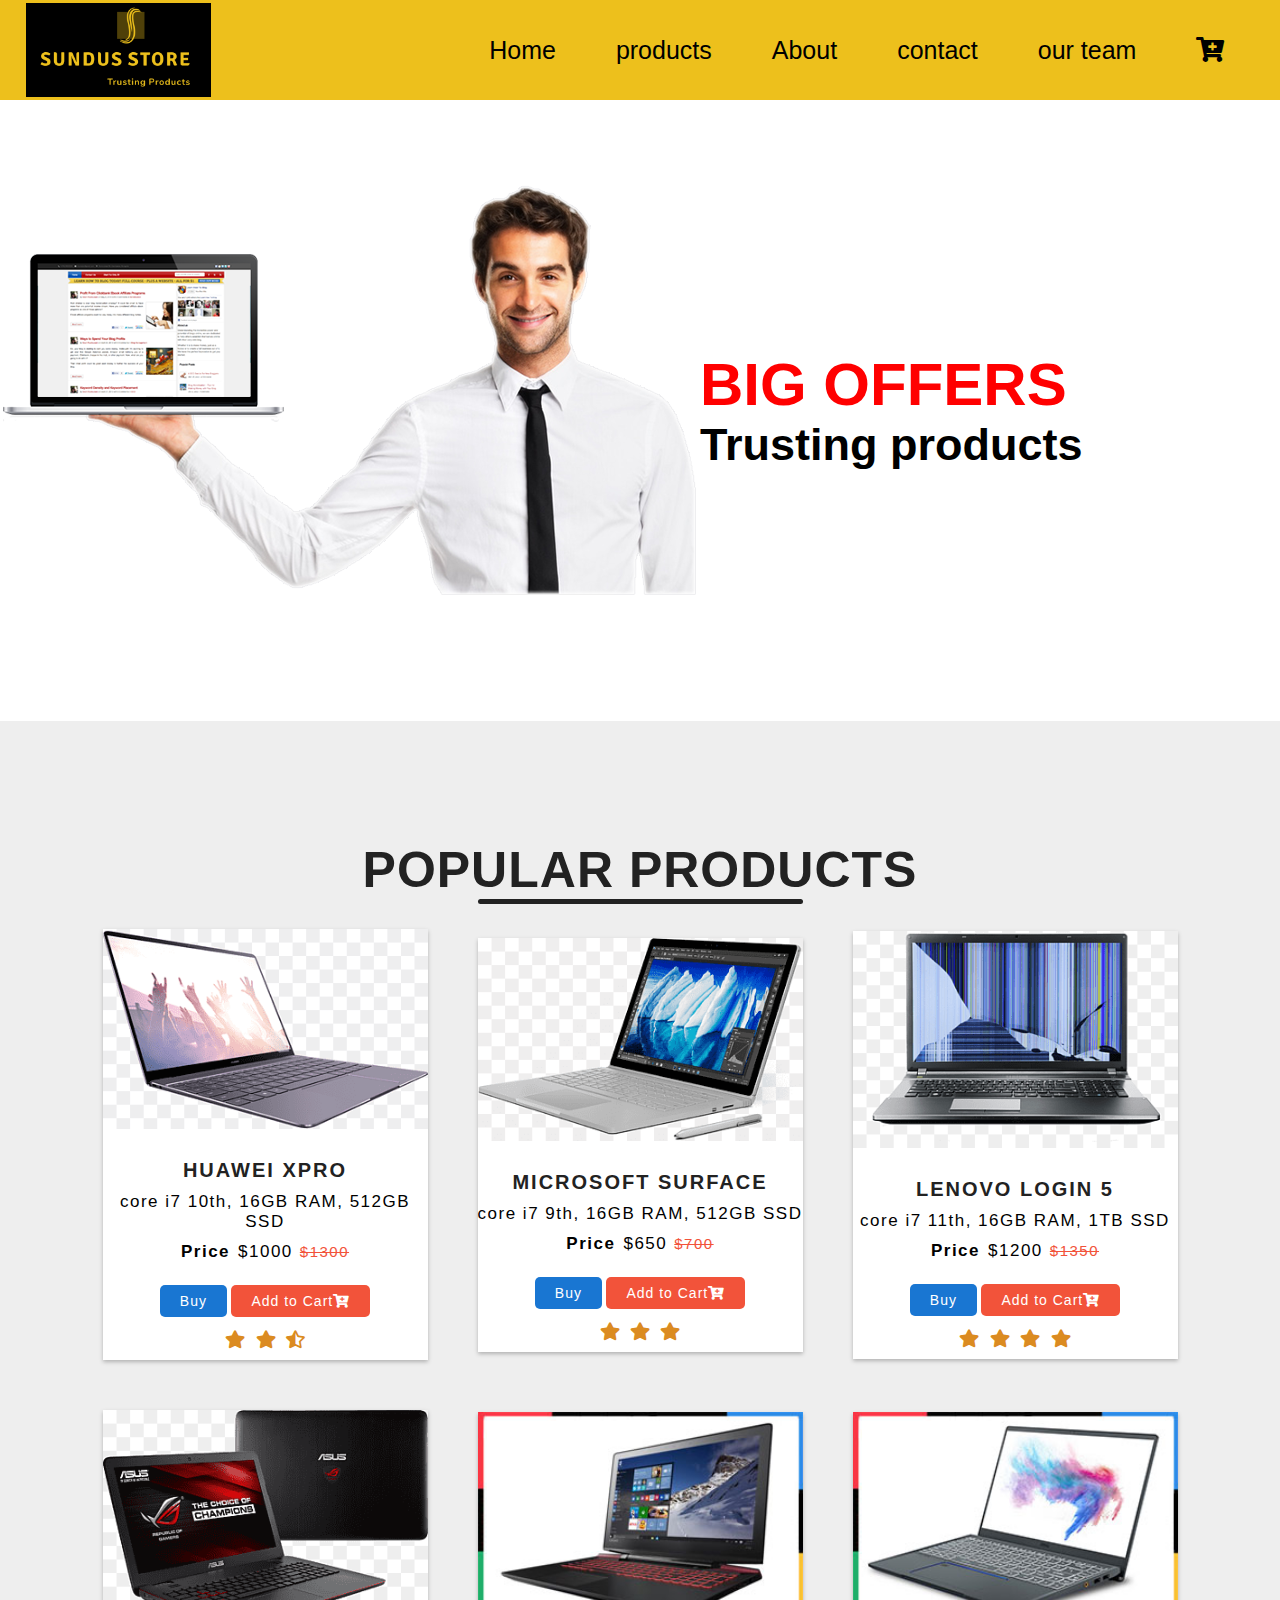
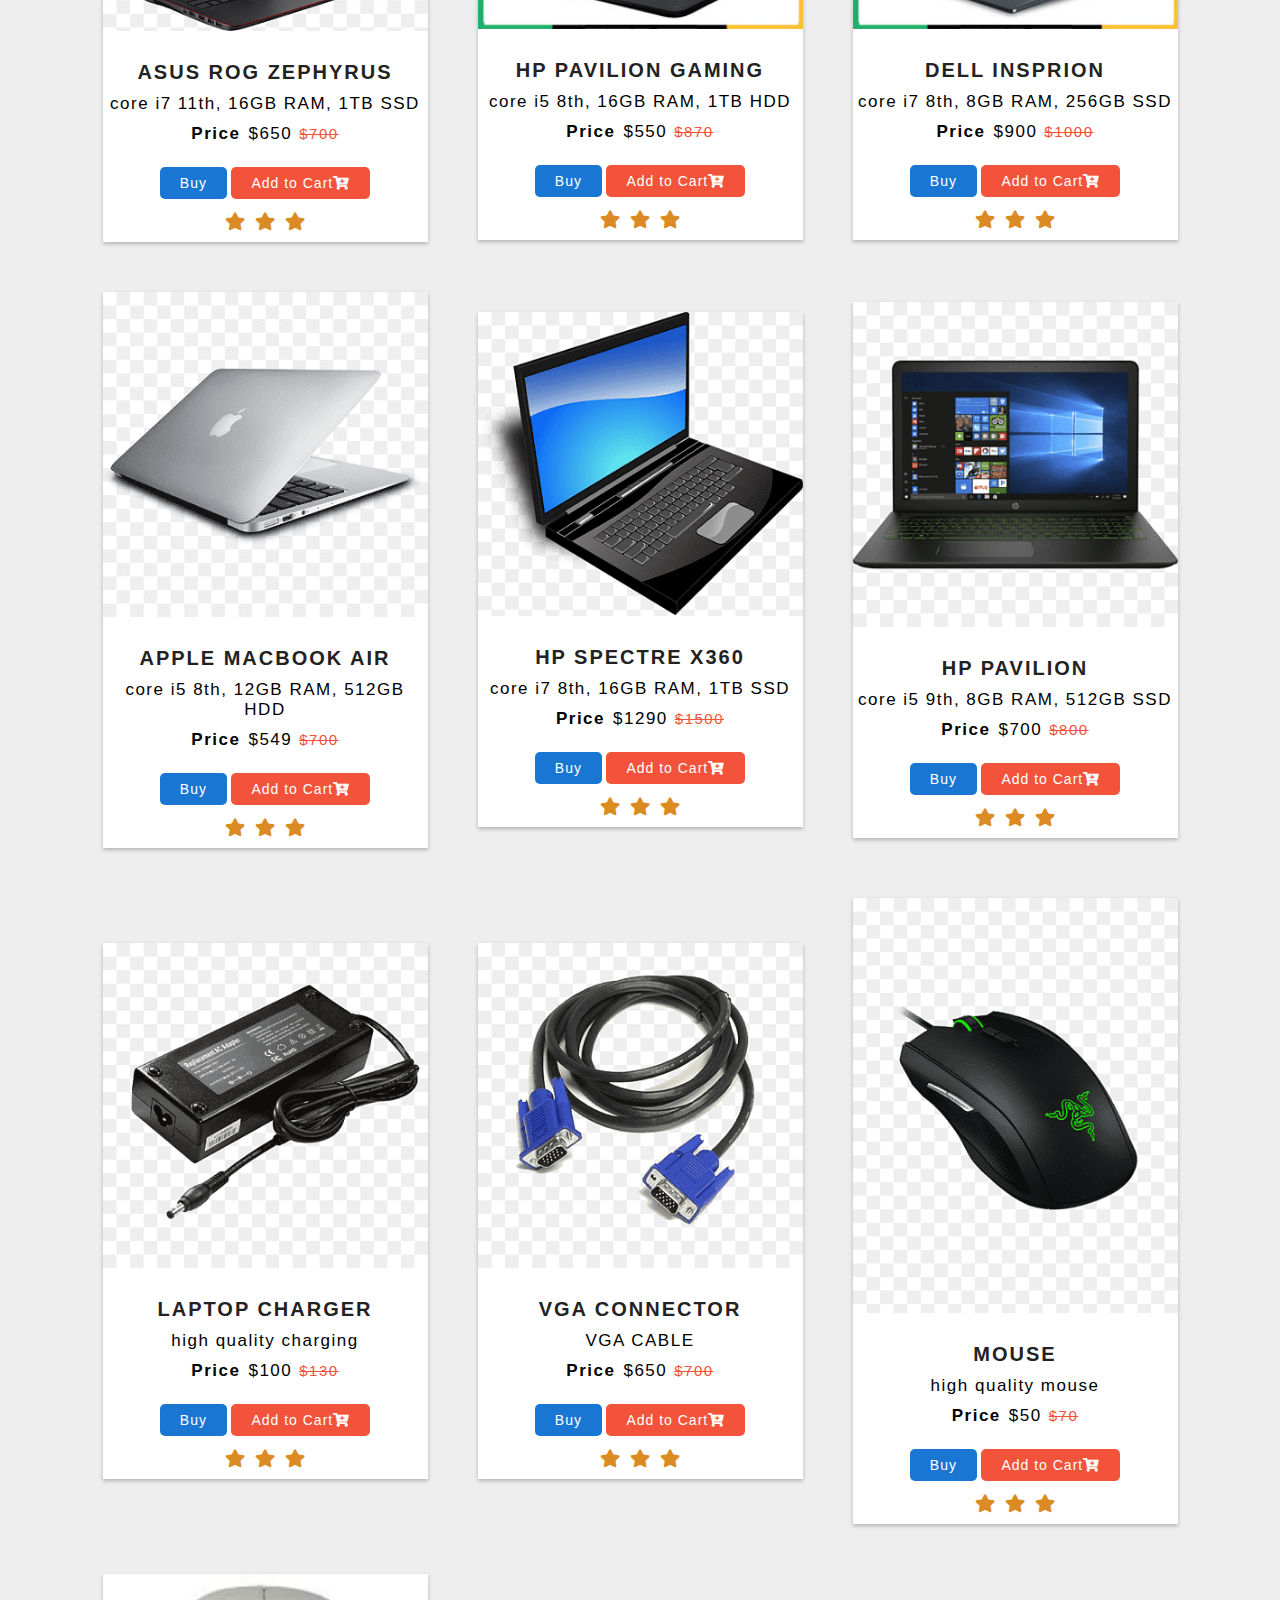
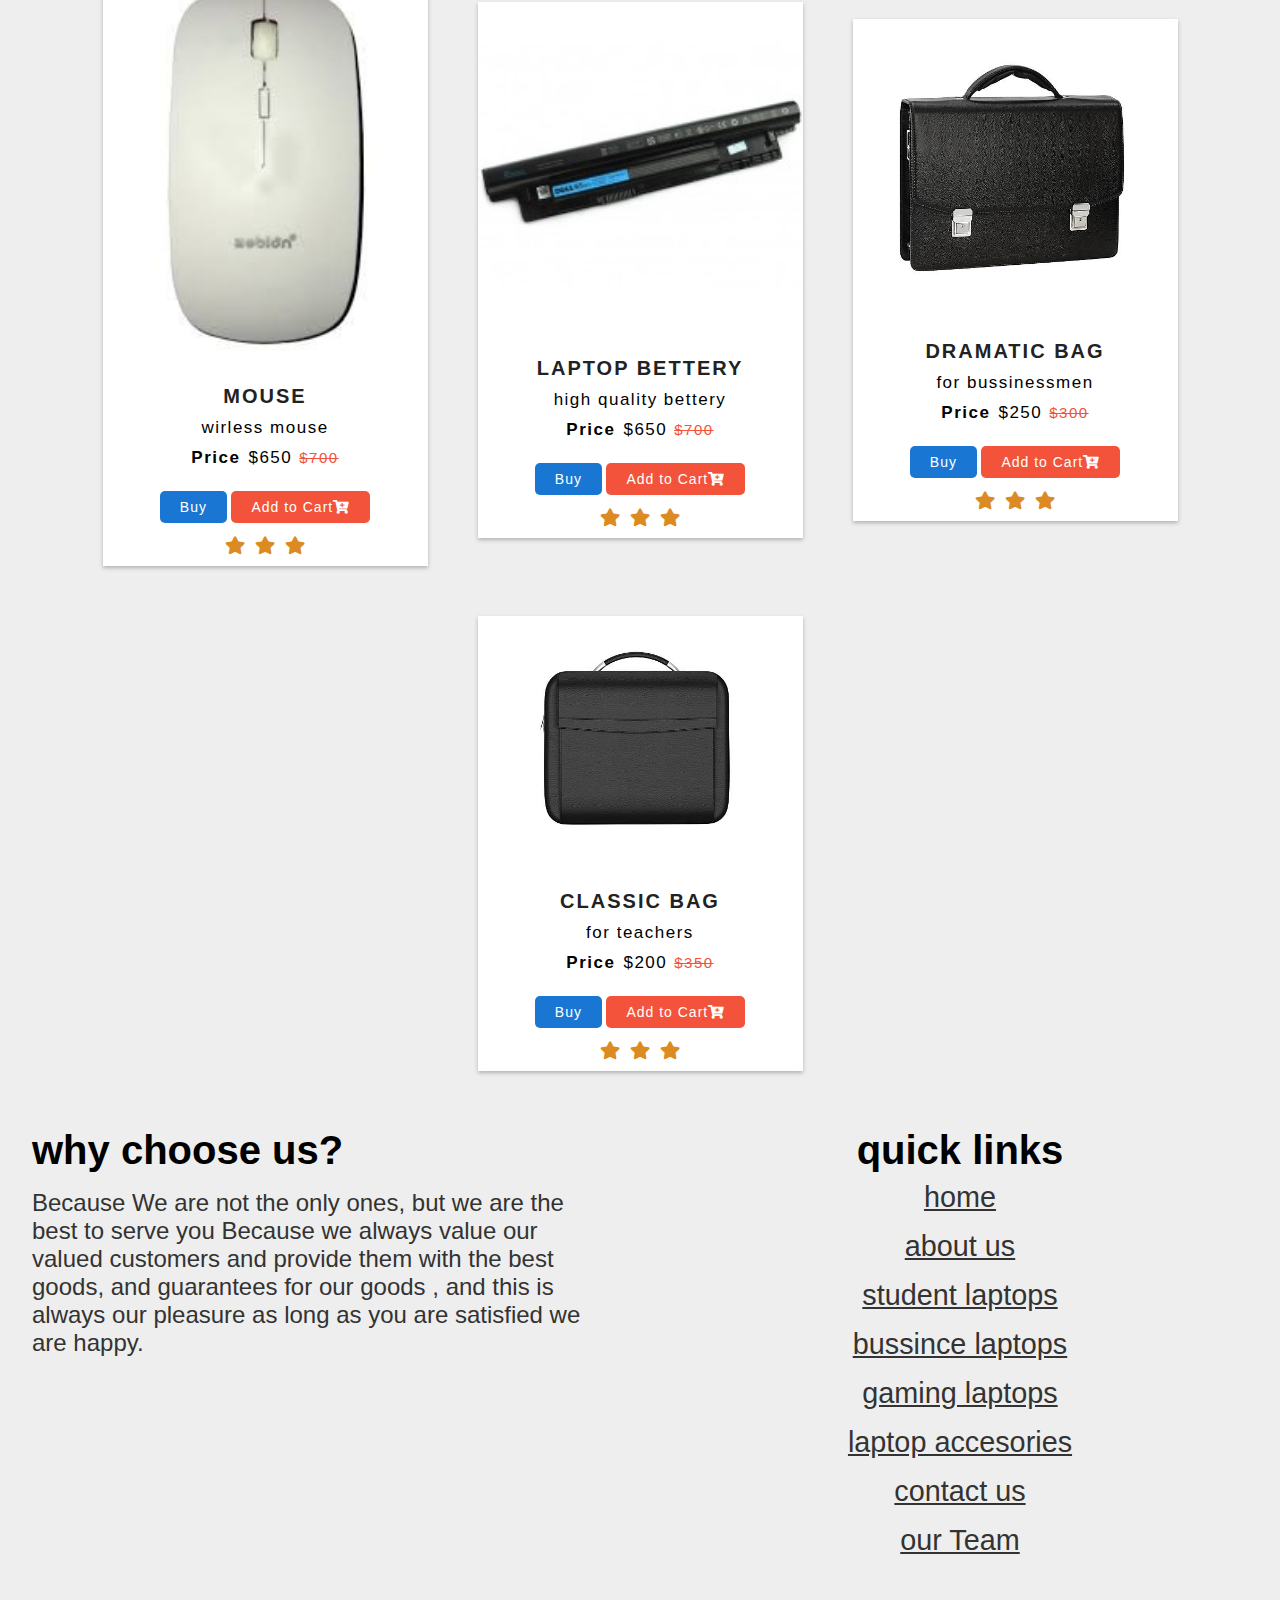
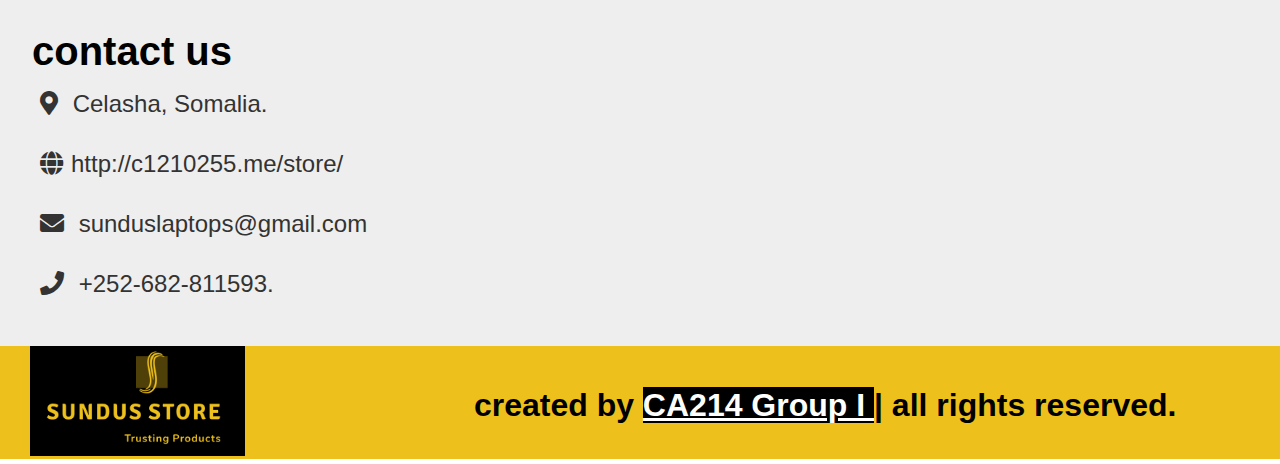
<file: index.html>
<!DOCTYPE html>
<html lang="en">
<head>
    <meta charset="UTF-8">
    <meta http-equiv="X-UA-Compatible" content="IE=edge">
    <meta name="viewport" content="width=device-width, initial-scale=1.0">
    <link rel="stylesheet" href="style.css">
    <link rel="stylesheet" href="product.css">
    <link rel="stylesheet" href="https://cdnjs.cloudflare.com/ajax/libs/font-awesome/5.13.0/css/all.min.css">
    <title>SunDus Store</title>
</head>
<body>
    
    
    <div class="menu_bar">
        <img src="loge.png" alt="" class="logo" width="185px">
        

        <ul>
            <li><a href="#">Home</a></li>
            <li><a href="#">products <i></i></a>
            <div class="dropdown_menu">
                <ul>
                    <li><a href="student.html">student laptops</a></li>
                    <li><a href="bussiness.html">bussince laptops</a></li>
                    <li><a href="gaming.html">gaming laptops</a></li>
                    <li><a href="accesories.html">laptop accesories</a></li>
                </ul>
            </div>
            </li>
            <li><a href="about.html">About</a></li>
            <li><a href="contact.html">contact</a></li>
            <li><a href="team.html">our team</a></li>
            <li><a href="cart.html"><i class="fa fa-cart-plus"></i></a></li>
        </ul>
        
    </div>
    
    <img src="bg.png" alt="" class="back">
    <div style="position: relative; bottom: 250px; font-size: 30px; padding-left: 700px;">

        <h1 style="color: red;">BIG OFFERS</h1>
        <h2>Trusting products</h2>
    </div>
    <div class="section">
        <div class="cards">
            <div class="new-arrival">
                <h1>popular products</h1>
            </div>
            <div class="card">
                <div class="image-section">
                    <img src="stu/s1.png" alt="">
                </div>
                <div class="description">
                    <h1>huawei xpro</h1>
                    <p>core i7 10th, 16GB RAM, 512GB SSD</p>
                    <p><b>Price</b><span>$1000</span><del>$1300</del></p>
                </div>
                <div class="button-group">
                    <a href="" class="buy">Buy</a>
                    <a href="" class="cart">Add to Cart<i class="fas fa-cart-plus"></i></a>
                </div>
                <div class="star-icons">
                    <a href=""><i class="fas fa-star"></i></a>
                    <a href=""><i class="fas fa-star"></i></a>
                    <a href=""><i class="fas fa-star-half-alt"></i></a>
                </div>
            </div>
            <div class="card">
                <div class="image-section">
                    <img src="stu/s2.png" alt="">
                </div>
                <div class="description">
                    <h1>microsoft surface </h1>
                    <p>core i7 9th, 16GB RAM, 512GB SSD</p>
                    <p><b>Price</b><span>$650</span><del>$700</del></p>
                </div>
                <div class="button-group">
                    <a href="" class="buy">Buy</a>
                    <a href="" class="cart">Add to Cart<i class="fas fa-cart-plus"></i></a>
                </div>
                <div class="star-icons">
                    <a href=""><i class="fas fa-star"></i></a>
                    <a href=""><i class="fas fa-star"></i></a>
                    <a href=""><i class="fas fa-star"></i></a>
                </div>
            </div>
            <div class="card">
                <div class="image-section">
                    <img src="stu/s3.png" alt="">
                </div>
                <div class="description">
                    <h1>lenovo login 5</h1>
                    <p>core i7 11th, 16GB RAM, 1TB SSD</p>
                    <p><b>Price</b><span>$1200</span><del>$1350</del></p>
                </div>
                <div class="button-group">
                    <a href="" class="buy">Buy</a>
                    <a href="" class="cart">Add to Cart<i class="fas fa-cart-plus"></i></a>
                </div>
                <div class="star-icons">
                    <a href=""><i class="fas fa-star"></i></a>
                    <a href=""><i class="fas fa-star"></i></a>
                    <a href=""><i class="fas fa-star"></i></a>
                    <a href=""><i class="fas fa-star"></i></a>
                </div>
            </div>
            <div class="card">
                <div class="image-section">
                    <img src="gam/g4.png" alt="">
                </div>
                <div class="description">
                    <h1>asus rog zephyrus</h1>
                    <p>core i7 11th, 16GB RAM, 1TB SSD</p>
                    <p><b>Price</b><span>$650</span><del>$700</del></p>
                </div>
                <div class="button-group">
                    <a href="" class="buy">Buy</a>
                    <a href="" class="cart">Add to Cart<i class="fa fa-cart-plus"></i></a>
                </div>
                <div class="star-icons">
                    <a href=""><i class="fas fa-star"></i></a>
                    <a href=""><i class="fas fa-star"></i></a>
                    <a href=""><i class="fas fa-star"></i></a>
                </div>
            </div>
            <div class="card">
                <div class="image-section">
                    <img src="gam/g5.jpg" alt="">
                </div>
                <div class="description">
                    <h1>hp pavilion gaming</h1>
                    <p>core i5 8th, 16GB RAM, 1TB HDD</p>
                    <p><b>Price</b><span>$550</span><del>$870</del></p>
                </div>
                <div class="button-group">
                    <a href="" class="buy">Buy</a>
                    <a href="" class="cart">Add to Cart<i class="fa fa-cart-plus"></i></a>
                </div>
                <div class="star-icons">
                    <a href=""><i class="fas fa-star"></i></a>
                    <a href=""><i class="fas fa-star"></i></a>
                    <a href=""><i class="fas fa-star"></i></a>
                </div>
            </div>
            <div class="card">
                <div class="image-section">
                    <img src="gam/g6.jpg" alt="">
                </div>
                <div class="description">
                    <h1>dell insprion</h1>
                    <p>core i7 8th, 8GB RAM, 256GB SSD</p>
                    <p><b>Price</b><span>$900</span><del>$1000</del></p>
                </div>
                <div class="button-group">
                    <a href="" class="buy">Buy</a>
                    <a href="" class="cart">Add to Cart<i class="fa fa-cart-plus"></i></a>
                </div>
                <div class="star-icons">
                    <a href=""><i class="fas fa-star"></i></a>
                    <a href=""><i class="fas fa-star"></i></a>
                    <a href=""><i class="fas fa-star"></i></a>
                </div>
            </div>
            <div class="card">
                <div class="image-section">
                    <img src="buss/b7.png" alt="">
                </div>
                <div class="description">
                    <h1>apple macbook air</h1>
                    <p>core i5 8th, 12GB RAM, 512GB HDD</p>
                    <p><b>Price</b><span>$549</span><del>$700</del></p>
                </div>
                <div class="button-group">
                    <a href="" class="buy">Buy</a>
                    <a href="" class="cart">Add to Cart<i class="fa fa-cart-plus"></i></a>
                </div>
                <div class="star-icons">
                    <a href=""><i class="fas fa-star"></i></a>
                    <a href=""><i class="fas fa-star"></i></a>
                    <a href=""><i class="fas fa-star"></i></a>
                </div>
            </div>
            <div class="card">
                <div class="image-section">
                    <img src="buss/b9.png" alt="">
                </div>
                <div class="description">
                    <h1>hp spectre x360</h1>
                    <p>core i7 8th, 16GB RAM, 1TB SSD</p>
                    <p><b>Price</b><span>$1290</span><del>$1500</del></p>
                </div>
                <div class="button-group">
                    <a href="" class="buy">Buy</a>
                    <a href="" class="cart">Add to Cart<i class="fa fa-cart-plus"></i></a>
                </div>
                <div class="star-icons">
                    <a href=""><i class="fas fa-star"></i></a>
                    <a href=""><i class="fas fa-star"></i></a>
                    <a href=""><i class="fas fa-star"></i></a>
                </div>
            </div>
            <div class="card">
                <div class="image-section">
                    <img src="buss/b6.png" alt="">
                </div>
                <div class="description">
                    <h1>hp pavilion</h1>
                    <p>core i5 9th, 8GB RAM, 512GB SSD</p>
                    <p><b>Price</b><span>$700</span><del>$800</del></p>
                </div>
                <div class="button-group">
                    <a href="" class="buy">Buy</a>
                    <a href="" class="cart">Add to Cart<i class="fa fa-cart-plus"></i></a>
                </div>
                <div class="star-icons">
                    <a href=""><i class="fas fa-star"></i></a>
                    <a href=""><i class="fas fa-star"></i></a>
                    <a href=""><i class="fas fa-star"></i></a>
                </div>
            </div>
            <div class="card">
                <div class="image-section">
                    <img src="acces/a8.png" alt="">
                </div>
                <div class="description">
                    <h1>laptop charger</h1>
                    <p>high quality charging</p>
                    <p><b>Price</b><span>$100</span><del>$130</del></p>
                </div>
                <div class="button-group">
                    <a href="" class="buy">Buy</a>
                    <a href="" class="cart">Add to Cart<i class="fa fa-cart-plus"></i></a>
                </div>
                <div class="star-icons">
                    <a href=""><i class="fas fa-star"></i></a>
                    <a href=""><i class="fas fa-star"></i></a>
                    <a href=""><i class="fas fa-star"></i></a>
                </div>
            </div>
            <div class="card">
                <div class="image-section">
                    <img src="acces/a9.png" alt="">
                </div>
                <div class="description">
                    <h1>vga connector</h1>
                    <p>VGA CABLE</p>
                    <p><b>Price</b><span>$650</span><del>$700</del></p>
                </div>
                <div class="button-group">
                    <a href="" class="buy">Buy</a>
                    <a href="" class="cart">Add to Cart<i class="fa fa-cart-plus"></i></a>
                </div>
                <div class="star-icons">
                    <a href=""><i class="fas fa-star"></i></a>
                    <a href=""><i class="fas fa-star"></i></a>
                    <a href=""><i class="fas fa-star"></i></a>
                </div>
            </div>
            <div class="card">
                <div class="image-section">
                    <img src="acces/a10.png" alt="">
                </div>
                <div class="description">
                    <h1>mouse</h1>
                    <p>high quality mouse</p>
                    <p><b>Price</b><span>$50</span><del>$70</del></p>
                </div>
                <div class="button-group">
                    <a href="" class="buy">Buy</a>
                    <a href="" class="cart">Add to Cart<i class="fa fa-cart-plus"></i></a>
                </div>
                <div class="star-icons">
                    <a href=""><i class="fas fa-star"></i></a>
                    <a href=""><i class="fas fa-star"></i></a>
                    <a href=""><i class="fas fa-star"></i></a>
                </div>
            </div>
            <div class="card">
                <div class="image-section">
                    <img src="acces/a11.jpeg" alt="">
                </div>
                <div class="description">
                    <h1>mouse </h1>
                    <p>wirless mouse</p>
                    <p><b>Price</b><span>$650</span><del>$700</del></p>
                </div>
                <div class="button-group">
                    <a href="" class="buy">Buy</a>
                    <a href="" class="cart">Add to Cart<i class="fa fa-cart-plus"></i></a>
                </div>
                <div class="star-icons">
                    <a href=""><i class="fas fa-star"></i></a>
                    <a href=""><i class="fas fa-star"></i></a>
                    <a href=""><i class="fas fa-star"></i></a>
                </div>
            </div>
            
            <div class="card">
                <div class="image-section">
                    <img src="acces/a13.jpg" alt="">
                </div>
                <div class="description">
                    <h1>laptop bettery </h1>
                    <p>high quality bettery</p>
                    <p><b>Price</b><span>$650</span><del>$700</del></p>
                </div>
                <div class="button-group">
                    <a href="" class="buy">Buy</a>
                    <a href="" class="cart">Add to Cart<i class="fa fa-cart-plus"></i></a>
                </div>
                <div class="star-icons">
                    <a href=""><i class="fas fa-star"></i></a>
                    <a href=""><i class="fas fa-star"></i></a>
                    <a href=""><i class="fas fa-star"></i></a>
                </div>
            </div>
            <div class="card">
                <div class="image-section">
                    <img src="acces/a14.jpg" alt="">
                </div>
                <div class="description">
                    <h1>dramatic bag </h1>
                    <p>for bussinessmen </p>
                    <p><b>Price</b><span>$250</span><del>$300</del></p>
                </div>
                <div class="button-group">
                    <a href="" class="buy">Buy</a>
                    <a href="" class="cart">Add to Cart<i class="fa fa-cart-plus"></i></a>
                </div>
                <div class="star-icons">
                    <a href=""><i class="fas fa-star"></i></a>
                    <a href=""><i class="fas fa-star"></i></a>
                    <a href=""><i class="fas fa-star"></i></a>
                </div>
            </div>
            <div class="card">
                <div class="image-section">
                    <img src="acces/a15.jpg" alt="">
                </div>
                <div class="description">
                    <h1>classic bag </h1>
                    <p>for teachers</p>
                    <p><b>Price</b><span>$200</span><del>$350</del></p>
                </div>
                <div class="button-group">
                    <a href="" class="buy">Buy</a>
                    <a href="" class="cart">Add to Cart<i class="fa fa-cart-plus"></i></a>
                </div>
                <div class="star-icons">
                    <a href=""><i class="fas fa-star"></i></a>
                    <a href=""><i class="fas fa-star"></i></a>
                    <a href=""><i class="fas fa-star"></i></a>
                </div>
            </div>
        </div>
    </div>
    <section class="footer">

        <div class="box-container">
        
            <div class="box">
                <h3>why choose us?</h3>
                <p>Because We are not the only ones, but we are the best to serve you
                    Because we always value our valued customers and provide them with the best goods,
                    and guarantees for our goods , and this is always our pleasure as long as you are satisfied
                    we are happy.
                </p>
            </div>
        
            <div class="box">
                <h3>quick links</h3>
                <a href="#">home</a>
                <a href="about.html">about us</a>
                <a href="student.html">student laptops</a>
                <a href="bussiness.html">bussince laptops</a>
                <a href="gaming.html">gaming laptops</a>
                <a href="accesories.html">laptop accesories</a>
                <a href="contact.html">contact us</a>
                <a href="team.html">our Team</a>
                
            </div>
        
            <div class="box">
                <h3>contact us</h3>
                <p> <i class="fas fa-map-marker-alt"></i> Celasha, Somalia. </p>
                <p> <i class="fas fa-globe"></i>http://c1210255.me/store/</p>
                <p> <i class="fas fa-envelope"></i> sunduslaptops@gmail.com </p>
                <p> <i class="fas fa-phone"></i> +252-682-811593. </p>
            </div>
        
        </div>
        
        <h1 class="credit"> <img src="loge.png" alt="" class="logo" width="215px"><span> created by <a href="#">CA214 Group I </a> | all rights reserved.</span> </h1>
        
    </section>
    
    

    
</body>
</html>
</file>
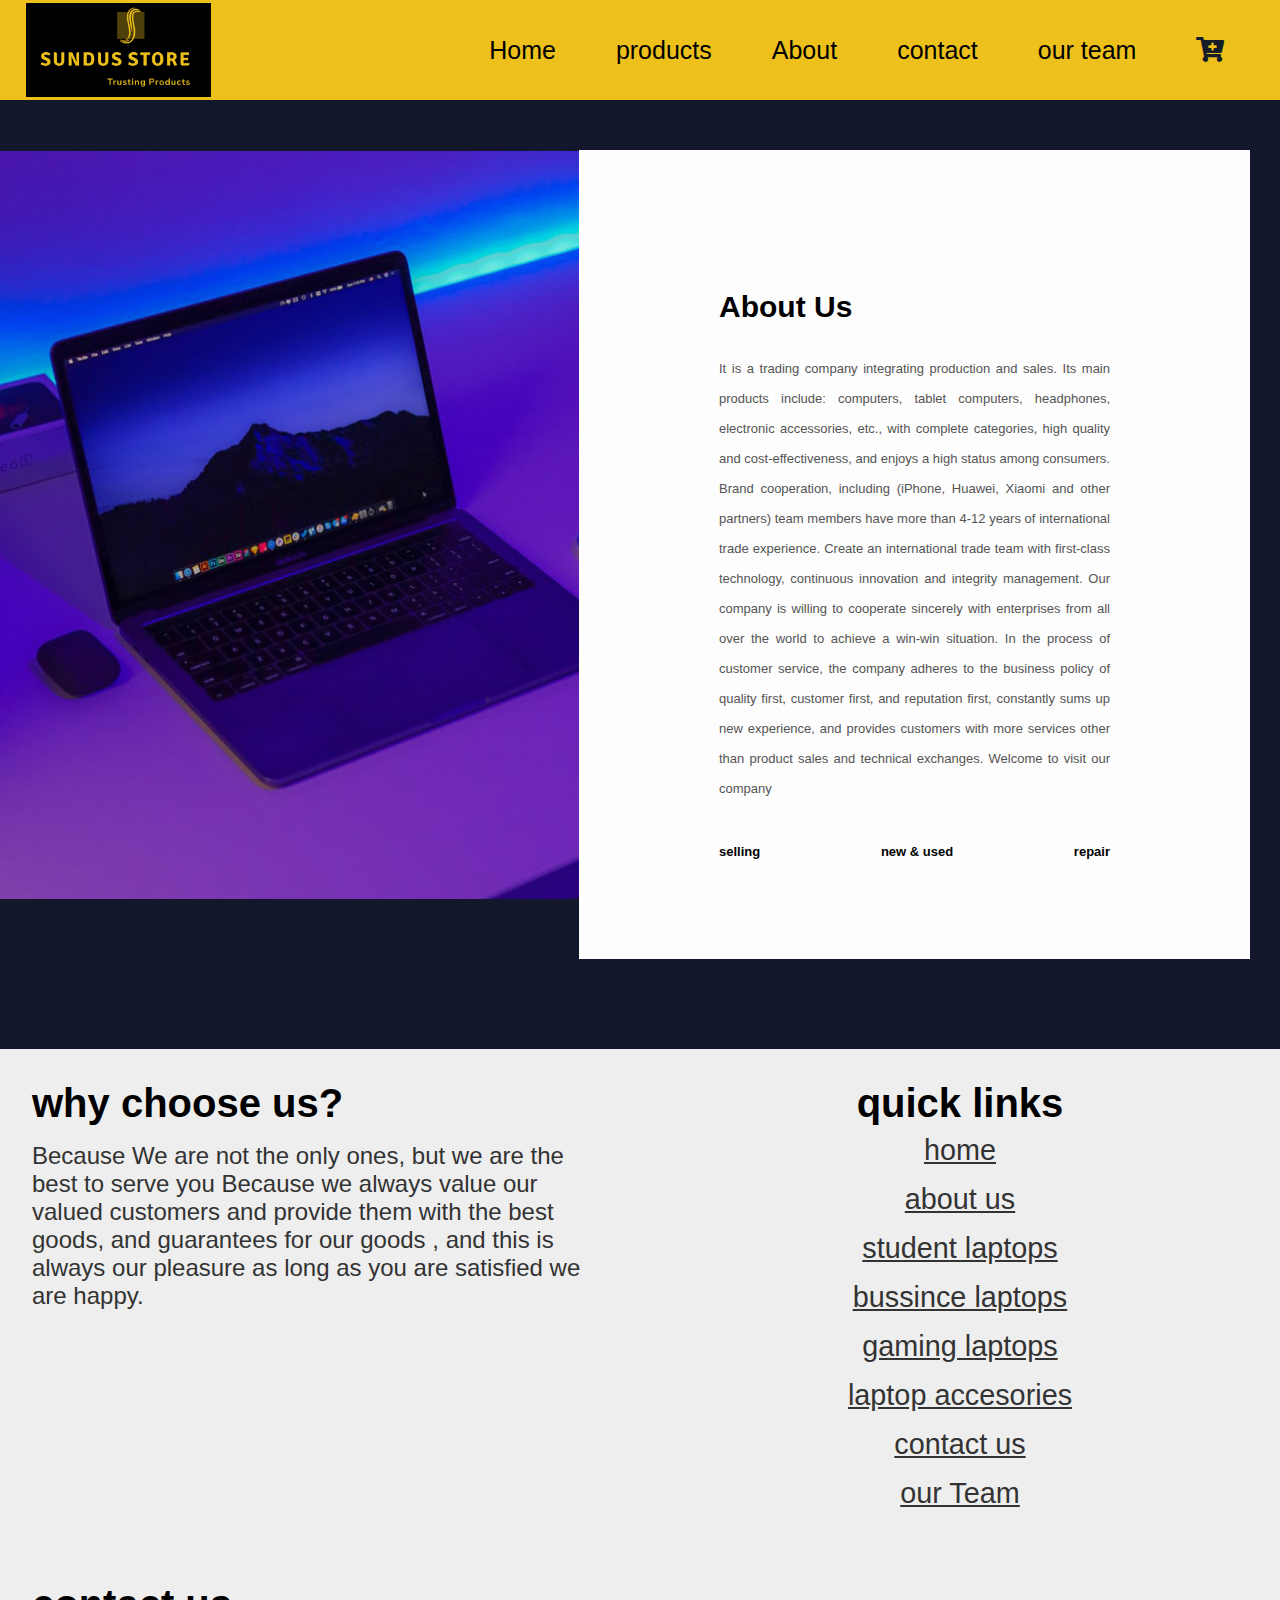
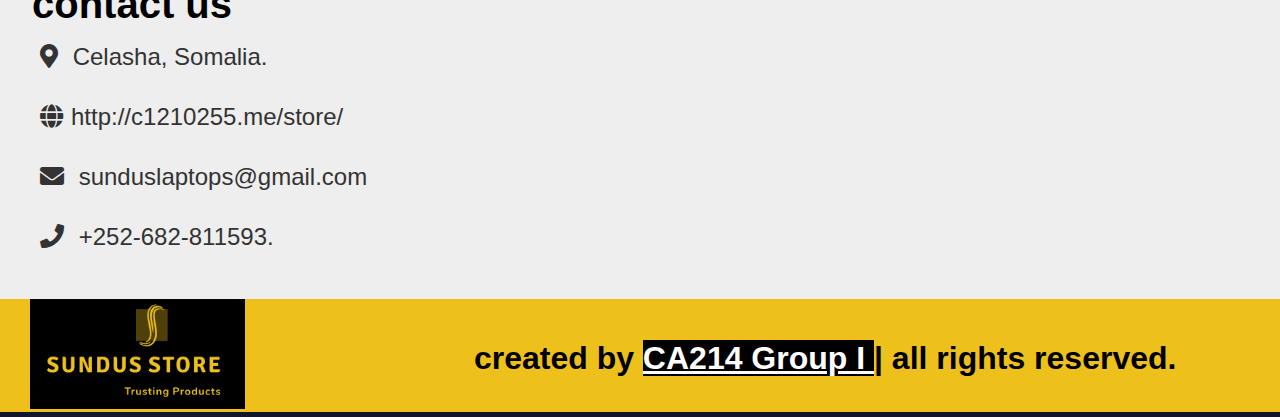
<file: about.html>
<!DOCTYPE html>
<html lang="en">
<head>
    <meta charset="UTF-8">
    <meta http-equiv="X-UA-Compatible" content="IE=edge">
    <meta name="viewport" content="width=device-width, initial-scale=1.0">
    <link rel="stylesheet" href="style.css">
    <link rel="stylesheet" href="about.css">
    <link rel="stylesheet" href="https://cdnjs.cloudflare.com/ajax/libs/font-awesome/5.13.0/css/all.min.css">
    <title>SunDus Store</title>
</head>
<body>
    
    
    <div class="menu_bar">
        <img src="loge.png" alt="" class="logo" width="185px">
        

        <ul>
            <li><a href="index.html">Home</a></li>
            <li><a href="#">products <i></i></a>
            <div class="dropdown_menu">
                <ul>
                    <li><a href="student.html">student laptops</a></li>
                    <li><a href="bussiness.html">bussince laptops</a></li>
                    <li><a href="gaming.html">gaming laptops</a></li>
                    <li><a href="about.html">laptop accesories</a></li>
                </ul>
            </div>
            </li>
            <li><a href="#">About</a></li>
            <li><a href="contact.html">contact</a></li>
            <li><a href="team.html">our team</a></li>
            <li><a href=""><i class="fa fa-cart-plus"></i></a></li>
        </ul>
        
    </div>
    <div class="about-section">
        
        <div class="inner-container">
            <h1>About Us</h1>
            <p class="text">

                It is a trading company integrating production and sales.
                Its main products include: computers, tablet computers,
                headphones, electronic accessories, etc., with complete categories, high quality and cost-effectiveness, and enjoys a high status among consumers. Brand cooperation, including (iPhone, Huawei, Xiaomi and other partners) team members have more than 4-12 years of international trade experience. Create an international trade team with first-class technology, continuous innovation and integrity management. Our company is willing to cooperate sincerely with enterprises 
                from all over the world to achieve a win-win situation.

                In the process of customer service,
                the company adheres to the business policy of quality first, customer first, and reputation first, constantly sums up new experience, and provides customers with more services other than product sales and technical exchanges. Welcome to visit our company
            </p>
            <div class="skills">
                <span>selling</span>
                <span>new & used</span>
                <span>repair</span>
            </div>
        </div>
    </div>
    <section class="footer">

        <div class="box-container">
        
            <div class="box">
                <h3>why choose us?</h3>
                <p>Because We are not the only ones, but we are the best to serve you
                    Because we always value our valued customers and provide them with the best goods,
                    and guarantees for our goods , and this is always our pleasure as long as you are satisfied
                    we are happy.
                </p>
            </div>
        
            <div class="box">
                <h3>quick links</h3>
                <a href="index.html">home</a>
                <a href="#">about us</a>
                <a href="student.html">student laptops</a>
                <a href="bussiness.html">bussince laptops</a>
                <a href="gaming.html">gaming laptops</a>
                <a href="accesories.html">laptop accesories</a>
                <a href="contact.html">contact us</a>
                <a href="team.html">our Team</a>
                
            </div>
        
            <div class="box">
                <h3>contact us</h3>
                <p> <i class="fas fa-map-marker-alt"></i> Celasha, Somalia. </p>
                <p> <i class="fas fa-globe"></i>http://c1210255.me/store/</p>
                <p> <i class="fas fa-envelope"></i> sunduslaptops@gmail.com </p>
                <p> <i class="fas fa-phone"></i> +252-682-811593. </p>
            </div>
        
        </div>
        
        <h1 class="credit"><img src="loge.png" alt="" class="logo" width="215px"><span> created by <a href="#">CA214 Group I </a> | all rights reserved. </span></h1>
        
    </section>
    

    
</body>
</html>
</file>
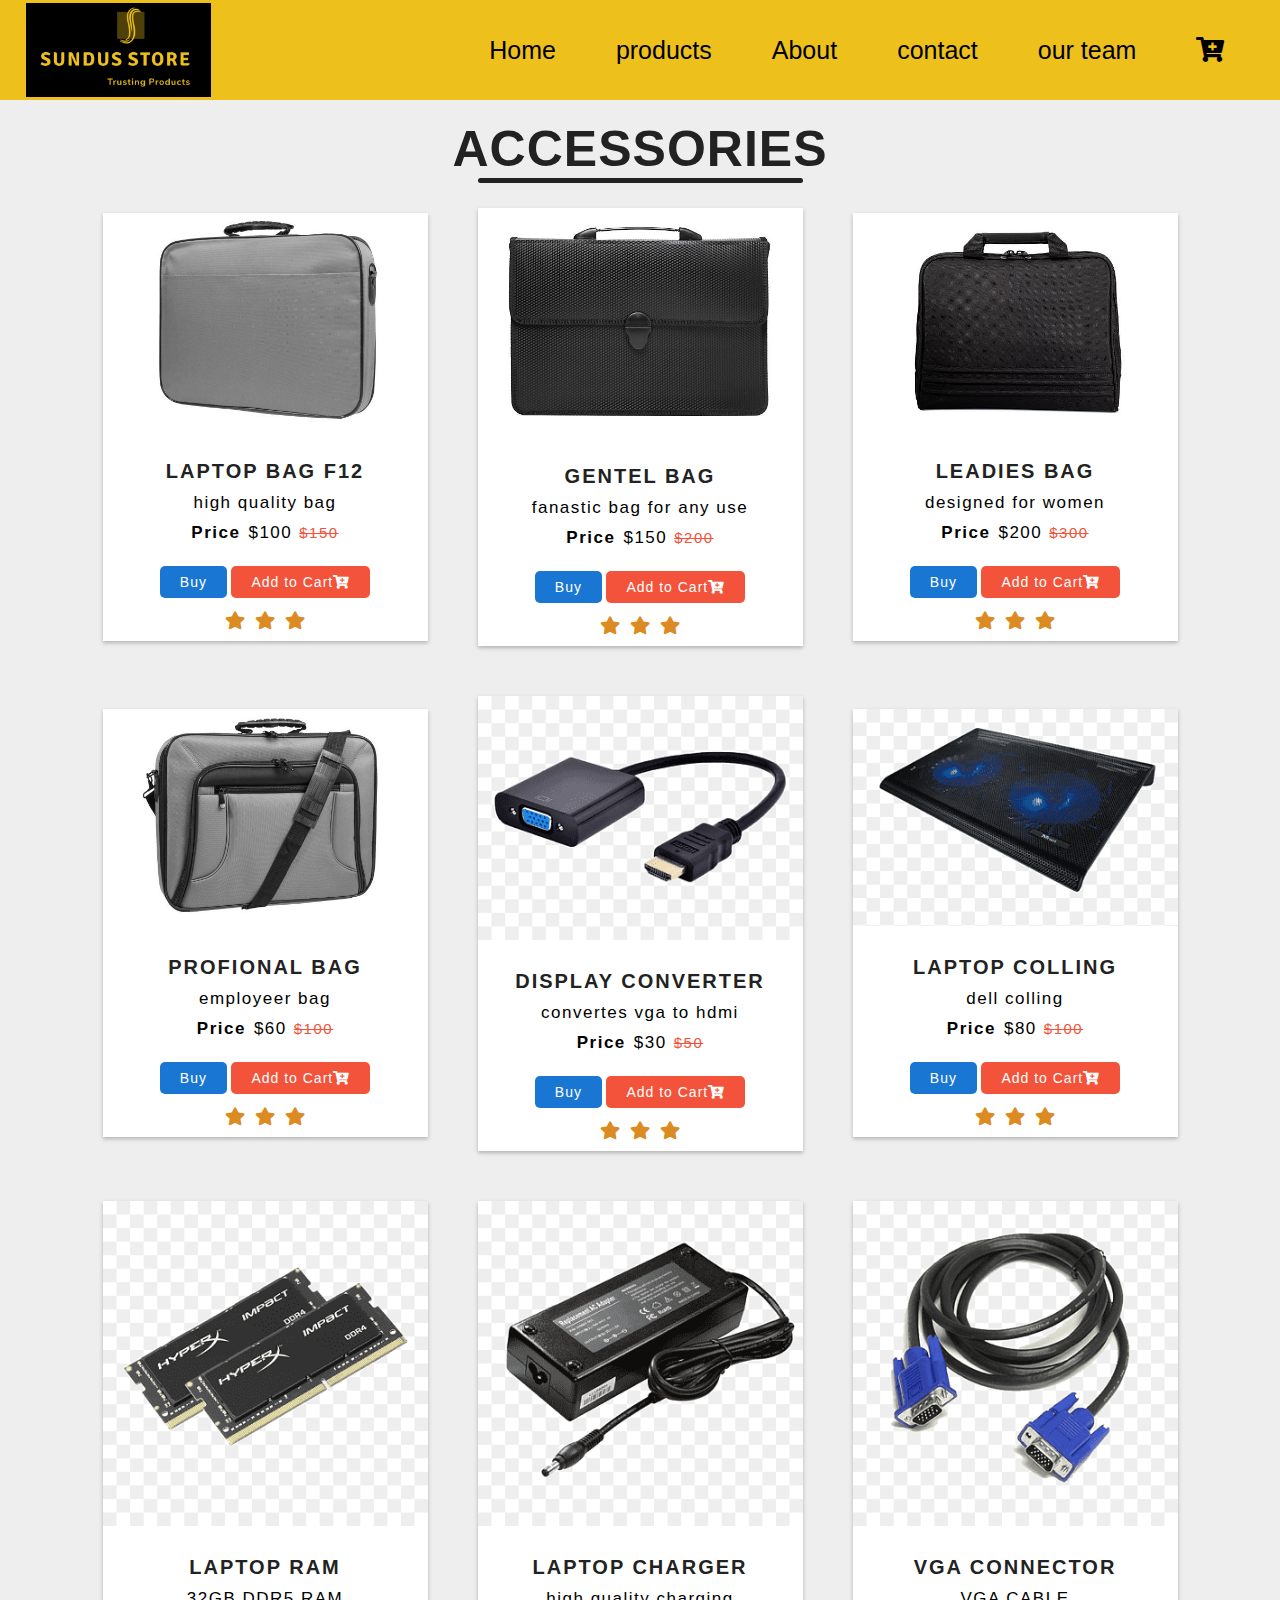
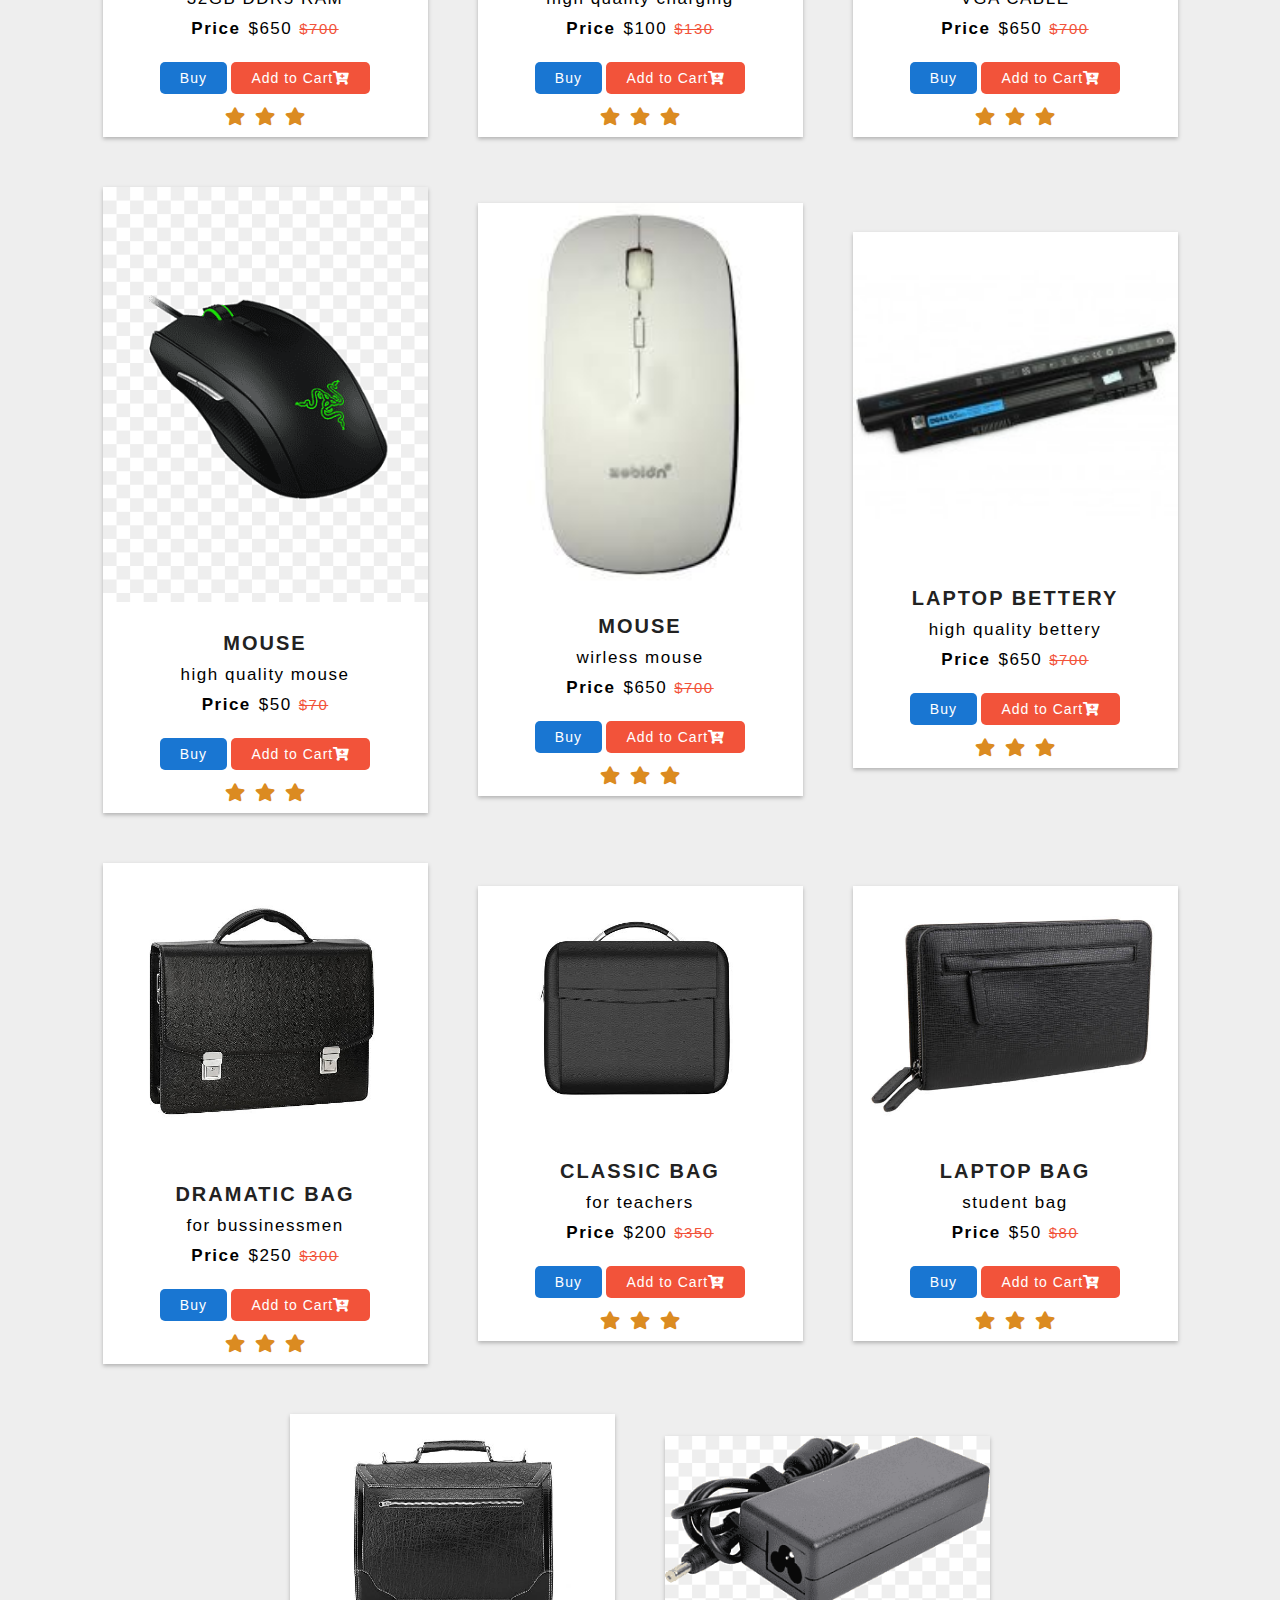
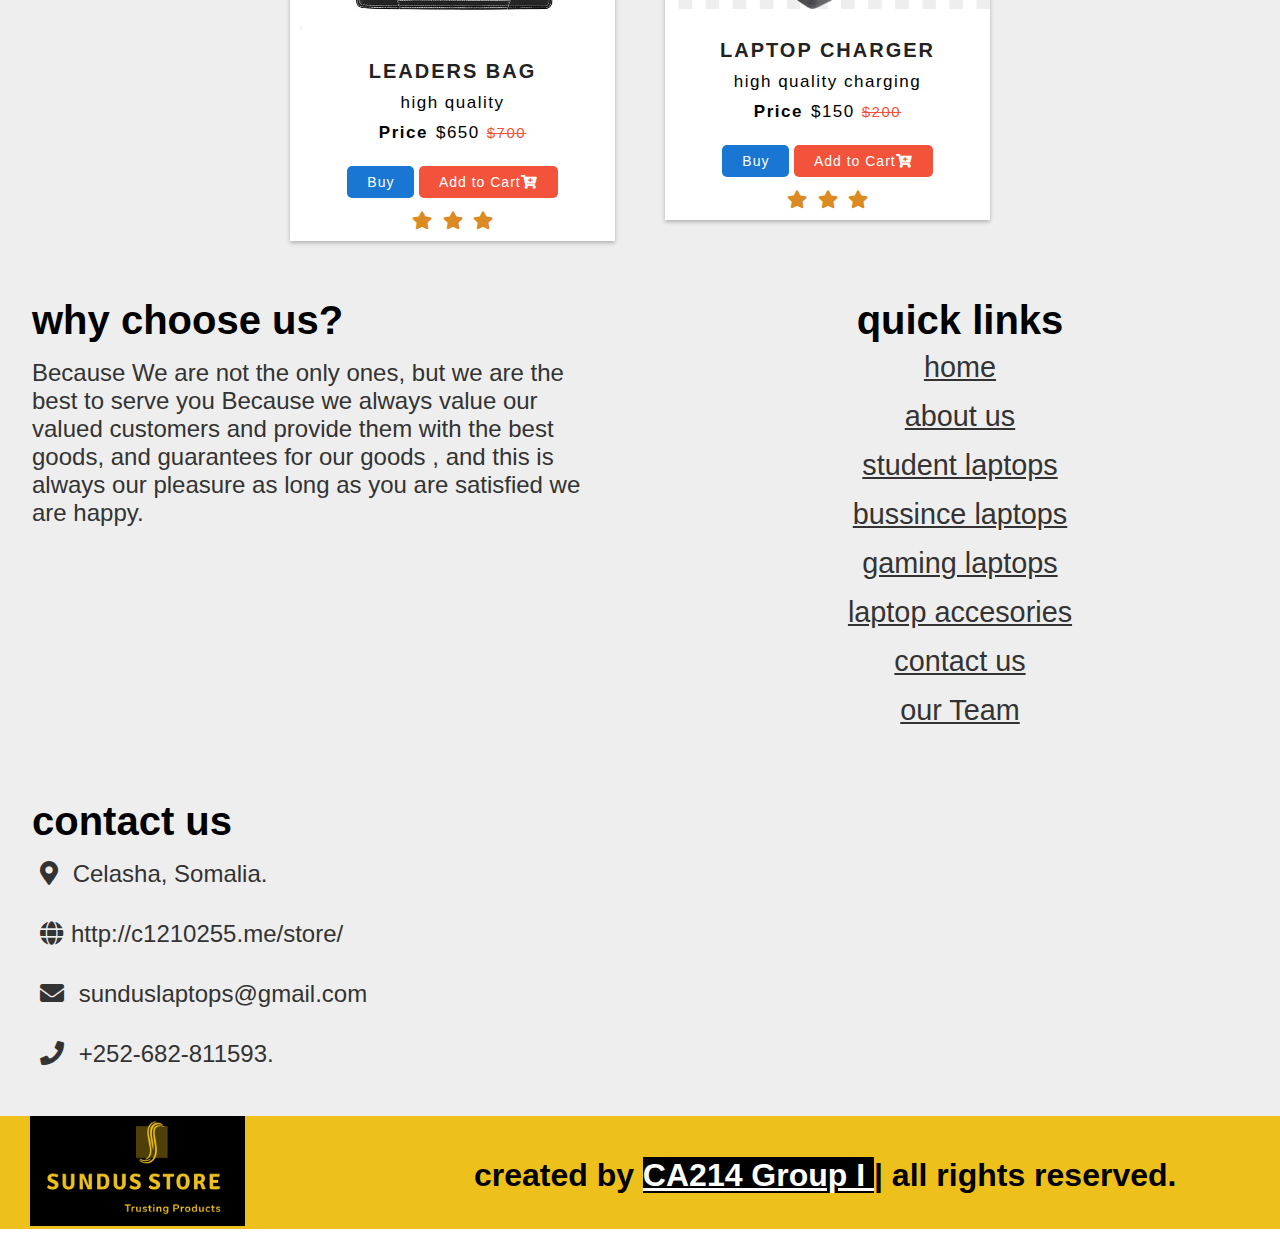
<file: accesories.html>
<!DOCTYPE html>
<html lang="en">
<head>
    <meta charset="UTF-8">
    <meta http-equiv="X-UA-Compatible" content="IE=edge">
    <meta name="viewport" content="width=device-width, initial-scale=1.0">
    <link rel="stylesheet" href="style.css">
    <link rel="stylesheet" href="product.css">
    <link rel="stylesheet" href="https://cdnjs.cloudflare.com/ajax/libs/font-awesome/5.13.0/css/all.min.css">
    <title>SunDus Store</title>
</head>
<body>
    
    
    <div class="menu_bar">
        <img src="loge.png" alt="" class="logo" width="185px">
        

        <ul>
            <li><a href="index.html">Home</a></li>
            <li><a href="#">products <i></i></a>
            <div class="dropdown_menu">
                <ul>
                    <li><a href="student.html">student laptops</a></li>
                    <li><a href="bussiness.html">bussince laptops</a></li>
                    <li><a href="gaming.html">gaming laptops</a></li>
                    <li><a href="#">laptop accesories</a></li>
                </ul>
            </div>
            </li>
            <li><a href="about.html">About</a></li>
            <li><a href="contact.html">contact</a></li>
            <li><a href="team.html">our team</a></li>
            <li><a href="cart.html"><i class="fa fa-cart-plus"></i></a></li>
        </ul>
        
    </div>
    <div class="section">
        <div class="cards">
            <div class="new-arrival">
                <h1>Accessories</h1>
            </div>
            <div class="card">
                <div class="image-section">
                    <img src="acces/a1.jpg" alt="">
                </div>
                <div class="description">
                    <h1>laptop bag f12</h1>
                    <p>high quality bag</p>
                    <p><b>Price</b><span>$100</span><del>$150</del></p>
                </div>
                <div class="button-group">
                    <a href="" class="buy">Buy</a>
                    <a href="" class="cart">Add to Cart<i class="fa fa-cart-plus"></i></a>
                </div>
                <div class="star-icons">
                    <a href=""><i class="fas fa-star"></i></a>
                    <a href=""><i class="fas fa-star"></i></a>
                    <a href=""><i class="fas fa-star"></i></a>
                </div>
            </div>
            <div class="card">
                <div class="image-section">
                    <img src="acces/a2.jpg" alt="">
                </div>
                <div class="description">
                    <h1>gentel bag</h1>
                    <p>fanastic bag for any use</p>
                    <p><b>Price</b><span>$150</span><del>$200</del></p>
                </div>
                <div class="button-group">
                    <a href="" class="buy">Buy</a>
                    <a href="" class="cart">Add to Cart<i class="fa fa-cart-plus"></i></a>
                </div>
                <div class="star-icons">
                    <a href=""><i class="fas fa-star"></i></a>
                    <a href=""><i class="fas fa-star"></i></a>
                    <a href=""><i class="fas fa-star"></i></a>
                </div>
            </div>
            <div class="card">
                <div class="image-section">
                    <img src="acces/a3.jpg" alt="">
                </div>
                <div class="description">
                    <h1>leadies bag</h1>
                    <p>designed for women</p>
                    <p><b>Price</b><span>$200</span><del>$300</del></p>
                </div>
                <div class="button-group">
                    <a href="" class="buy">Buy</a>
                    <a href="" class="cart">Add to Cart<i class="fa fa-cart-plus"></i></a>
                </div>
                <div class="star-icons">
                    <a href=""><i class="fas fa-star"></i></a>
                    <a href=""><i class="fas fa-star"></i></a>
                    <a href=""><i class="fas fa-star"></i></a>
                </div>
            </div>
            <div class="card">
                <div class="image-section">
                    <img src="acces/a4.jpg" alt="">
                </div>
                <div class="description">
                    <h1>profional bag</h1>
                    <p>employeer bag</p>
                    <p><b>Price</b><span>$60</span><del>$100</del></p>
                </div>
                <div class="button-group">
                    <a href="" class="buy">Buy</a>
                    <a href="" class="cart">Add to Cart<i class="fa fa-cart-plus"></i></a>
                </div>
                <div class="star-icons">
                    <a href=""><i class="fas fa-star"></i></a>
                    <a href=""><i class="fas fa-star"></i></a>
                    <a href=""><i class="fas fa-star"></i></a>
                </div>
            </div>
            <div class="card">
                <div class="image-section">
                    <img src="acces/a5.png" alt="">
                </div>
                <div class="description">
                    <h1>display converter</h1>
                    <p>convertes vga to hdmi</p>
                    <p><b>Price</b><span>$30</span><del>$50</del></p>
                </div>
                <div class="button-group">
                    <a href="" class="buy">Buy</a>
                    <a href="" class="cart">Add to Cart<i class="fa fa-cart-plus"></i></a>
                </div>
                <div class="star-icons">
                    <a href=""><i class="fas fa-star"></i></a>
                    <a href=""><i class="fas fa-star"></i></a>
                    <a href=""><i class="fas fa-star"></i></a>
                </div>
            </div>
            <div class="card">
                <div class="image-section">
                    <img src="acces/a6.png" alt="">
                </div>
                <div class="description">
                    <h1>laptop colling</h1>
                    <p>dell colling </p>
                    <p><b>Price</b><span>$80</span><del>$100</del></p>
                </div>
                <div class="button-group">
                    <a href="" class="buy">Buy</a>
                    <a href="" class="cart">Add to Cart<i class="fa fa-cart-plus"></i></a>
                </div>
                <div class="star-icons">
                    <a href=""><i class="fas fa-star"></i></a>
                    <a href=""><i class="fas fa-star"></i></a>
                    <a href=""><i class="fas fa-star"></i></a>
                </div>
            </div>
            <div class="card">
                <div class="image-section">
                    <img src="acces/a7.png" alt="">
                </div>
                <div class="description">
                    <h1>laptop ram </h1>
                    <p>32GB DDR5 RAM</p>
                    <p><b>Price</b><span>$650</span><del>$700</del></p>
                </div>
                <div class="button-group">
                    <a href="" class="buy">Buy</a>
                    <a href="" class="cart">Add to Cart<i class="fa fa-cart-plus"></i></a>
                </div>
                <div class="star-icons">
                    <a href=""><i class="fas fa-star"></i></a>
                    <a href=""><i class="fas fa-star"></i></a>
                    <a href=""><i class="fas fa-star"></i></a>
                </div>
            </div>
            <div class="card">
                <div class="image-section">
                    <img src="acces/a8.png" alt="">
                </div>
                <div class="description">
                    <h1>laptop charger</h1>
                    <p>high quality charging</p>
                    <p><b>Price</b><span>$100</span><del>$130</del></p>
                </div>
                <div class="button-group">
                    <a href="" class="buy">Buy</a>
                    <a href="" class="cart">Add to Cart<i class="fa fa-cart-plus"></i></a>
                </div>
                <div class="star-icons">
                    <a href=""><i class="fas fa-star"></i></a>
                    <a href=""><i class="fas fa-star"></i></a>
                    <a href=""><i class="fas fa-star"></i></a>
                </div>
            </div>
            <div class="card">
                <div class="image-section">
                    <img src="acces/a9.png" alt="">
                </div>
                <div class="description">
                    <h1>vga connector</h1>
                    <p>VGA CABLE</p>
                    <p><b>Price</b><span>$650</span><del>$700</del></p>
                </div>
                <div class="button-group">
                    <a href="" class="buy">Buy</a>
                    <a href="" class="cart">Add to Cart<i class="fa fa-cart-plus"></i></a>
                </div>
                <div class="star-icons">
                    <a href=""><i class="fas fa-star"></i></a>
                    <a href=""><i class="fas fa-star"></i></a>
                    <a href=""><i class="fas fa-star"></i></a>
                </div>
            </div>
            <div class="card">
                <div class="image-section">
                    <img src="acces/a10.png" alt="">
                </div>
                <div class="description">
                    <h1>mouse</h1>
                    <p>high quality mouse</p>
                    <p><b>Price</b><span>$50</span><del>$70</del></p>
                </div>
                <div class="button-group">
                    <a href="" class="buy">Buy</a>
                    <a href="" class="cart">Add to Cart<i class="fa fa-cart-plus"></i></a>
                </div>
                <div class="star-icons">
                    <a href=""><i class="fas fa-star"></i></a>
                    <a href=""><i class="fas fa-star"></i></a>
                    <a href=""><i class="fas fa-star"></i></a>
                </div>
            </div>
            <div class="card">
                <div class="image-section">
                    <img src="acces/a11.jpeg" alt="">
                </div>
                <div class="description">
                    <h1>mouse </h1>
                    <p>wirless mouse</p>
                    <p><b>Price</b><span>$650</span><del>$700</del></p>
                </div>
                <div class="button-group">
                    <a href="" class="buy">Buy</a>
                    <a href="" class="cart">Add to Cart<i class="fa fa-cart-plus"></i></a>
                </div>
                <div class="star-icons">
                    <a href=""><i class="fas fa-star"></i></a>
                    <a href=""><i class="fas fa-star"></i></a>
                    <a href=""><i class="fas fa-star"></i></a>
                </div>
            </div>
            
            <div class="card">
                <div class="image-section">
                    <img src="acces/a13.jpg" alt="">
                </div>
                <div class="description">
                    <h1>laptop bettery </h1>
                    <p>high quality bettery</p>
                    <p><b>Price</b><span>$650</span><del>$700</del></p>
                </div>
                <div class="button-group">
                    <a href="" class="buy">Buy</a>
                    <a href="" class="cart">Add to Cart<i class="fa fa-cart-plus"></i></a>
                </div>
                <div class="star-icons">
                    <a href=""><i class="fas fa-star"></i></a>
                    <a href=""><i class="fas fa-star"></i></a>
                    <a href=""><i class="fas fa-star"></i></a>
                </div>
            </div>
            <div class="card">
                <div class="image-section">
                    <img src="acces/a14.jpg" alt="">
                </div>
                <div class="description">
                    <h1>dramatic bag </h1>
                    <p>for bussinessmen </p>
                    <p><b>Price</b><span>$250</span><del>$300</del></p>
                </div>
                <div class="button-group">
                    <a href="" class="buy">Buy</a>
                    <a href="" class="cart">Add to Cart<i class="fa fa-cart-plus"></i></a>
                </div>
                <div class="star-icons">
                    <a href=""><i class="fas fa-star"></i></a>
                    <a href=""><i class="fas fa-star"></i></a>
                    <a href=""><i class="fas fa-star"></i></a>
                </div>
            </div>
            <div class="card">
                <div class="image-section">
                    <img src="acces/a15.jpg" alt="">
                </div>
                <div class="description">
                    <h1>classic bag </h1>
                    <p>for teachers</p>
                    <p><b>Price</b><span>$200</span><del>$350</del></p>
                </div>
                <div class="button-group">
                    <a href="" class="buy">Buy</a>
                    <a href="" class="cart">Add to Cart<i class="fa fa-cart-plus"></i></a>
                </div>
                <div class="star-icons">
                    <a href=""><i class="fas fa-star"></i></a>
                    <a href=""><i class="fas fa-star"></i></a>
                    <a href=""><i class="fas fa-star"></i></a>
                </div>
            </div>
            <div class="card">
                <div class="image-section">
                    <img src="acces/a16.jpg" alt="">
                </div>
                <div class="description">
                    <h1>laptop bag </h1>
                    <p>student bag</p>
                    <p><b>Price</b><span>$50</span><del>$80</del></p>
                </div>
                <div class="button-group">
                    <a href="" class="buy">Buy</a>
                    <a href="" class="cart">Add to Cart<i class="fa fa-cart-plus"></i></a>
                </div>
                <div class="star-icons">
                    <a href=""><i class="fas fa-star"></i></a>
                    <a href=""><i class="fas fa-star"></i></a>
                    <a href=""><i class="fas fa-star"></i></a>
                </div>
            </div>
            <div class="card">
                <div class="image-section">
                    <img src="acces/a17.jpg" alt="">
                </div>
                <div class="description">
                    <h1>leaders bag</h1>
                    <p>high quality</p>
                    <p><b>Price</b><span>$650</span><del>$700</del></p>
                </div>
                <div class="button-group">
                    <a href="" class="buy">Buy</a>
                    <a href="" class="cart">Add to Cart<i class="fa fa-cart-plus"></i></a>
                </div>
                <div class="star-icons">
                    <a href=""><i class="fas fa-star"></i></a>
                    <a href=""><i class="fas fa-star"></i></a>
                    <a href=""><i class="fas fa-star"></i></a>
                </div>
            </div>
            <div class="card">
                <div class="image-section">
                    <img src="acces/a18.png" alt="">
                </div>
                <div class="description">
                    <h1>laptop charger</h1>
                    <p>high quality charging</p>
                    <p><b>Price</b><span>$150</span><del>$200</del></p>
                </div>
                <div class="button-group">
                    <a href="" class="buy">Buy</a>
                    <a href="" class="cart">Add to Cart<i class="fa fa-cart-plus"></i></a>
                </div>
                <div class="star-icons">
                    <a href=""><i class="fas fa-star"></i></a>
                    <a href=""><i class="fas fa-star"></i></a>
                    <a href=""><i class="fas fa-star"></i></a>
                </div>
            </div>
        </div>
    </div>
    <section class="footer">

        <div class="box-container">
        
            <div class="box">
                <h3>why choose us?</h3>
                <p>Because We are not the only ones, but we are the best to serve you
                    Because we always value our valued customers and provide them with the best goods,
                    and guarantees for our goods , and this is always our pleasure as long as you are satisfied
                    we are happy.
                </p>
            </div>
        
            <div class="box">
                <h3>quick links</h3>
                <a href="index.html">home</a>
                <a href="about.html">about us</a>
                <a href="student.html">student laptops</a>
                <a href="bussiness.html">bussince laptops</a>
                <a href="gaming.html">gaming laptops</a>
                <a href="#">laptop accesories</a>
                <a href="contact.html">contact us</a>
                <a href="team.html">our Team</a>
                
            </div>
        
            <div class="box">
                <h3>contact us</h3>
                <p> <i class="fas fa-map-marker-alt"></i> Celasha, Somalia. </p>
                <p> <i class="fas fa-globe"></i>http://c1210255.me/store/</p>
                <p> <i class="fas fa-envelope"></i> sunduslaptops@gmail.com </p>
                <p> <i class="fas fa-phone"></i> +252-682-811593. </p>
            </div>
        
        </div>
        
        <h1 class="credit"><img src="loge.png" alt="" class="logo" width="215px"><span> created by <a href="#">CA214 Group I </a> | all rights reserved. </span></h1>
        
    </section>
    

    
</body>
</html>
</file>
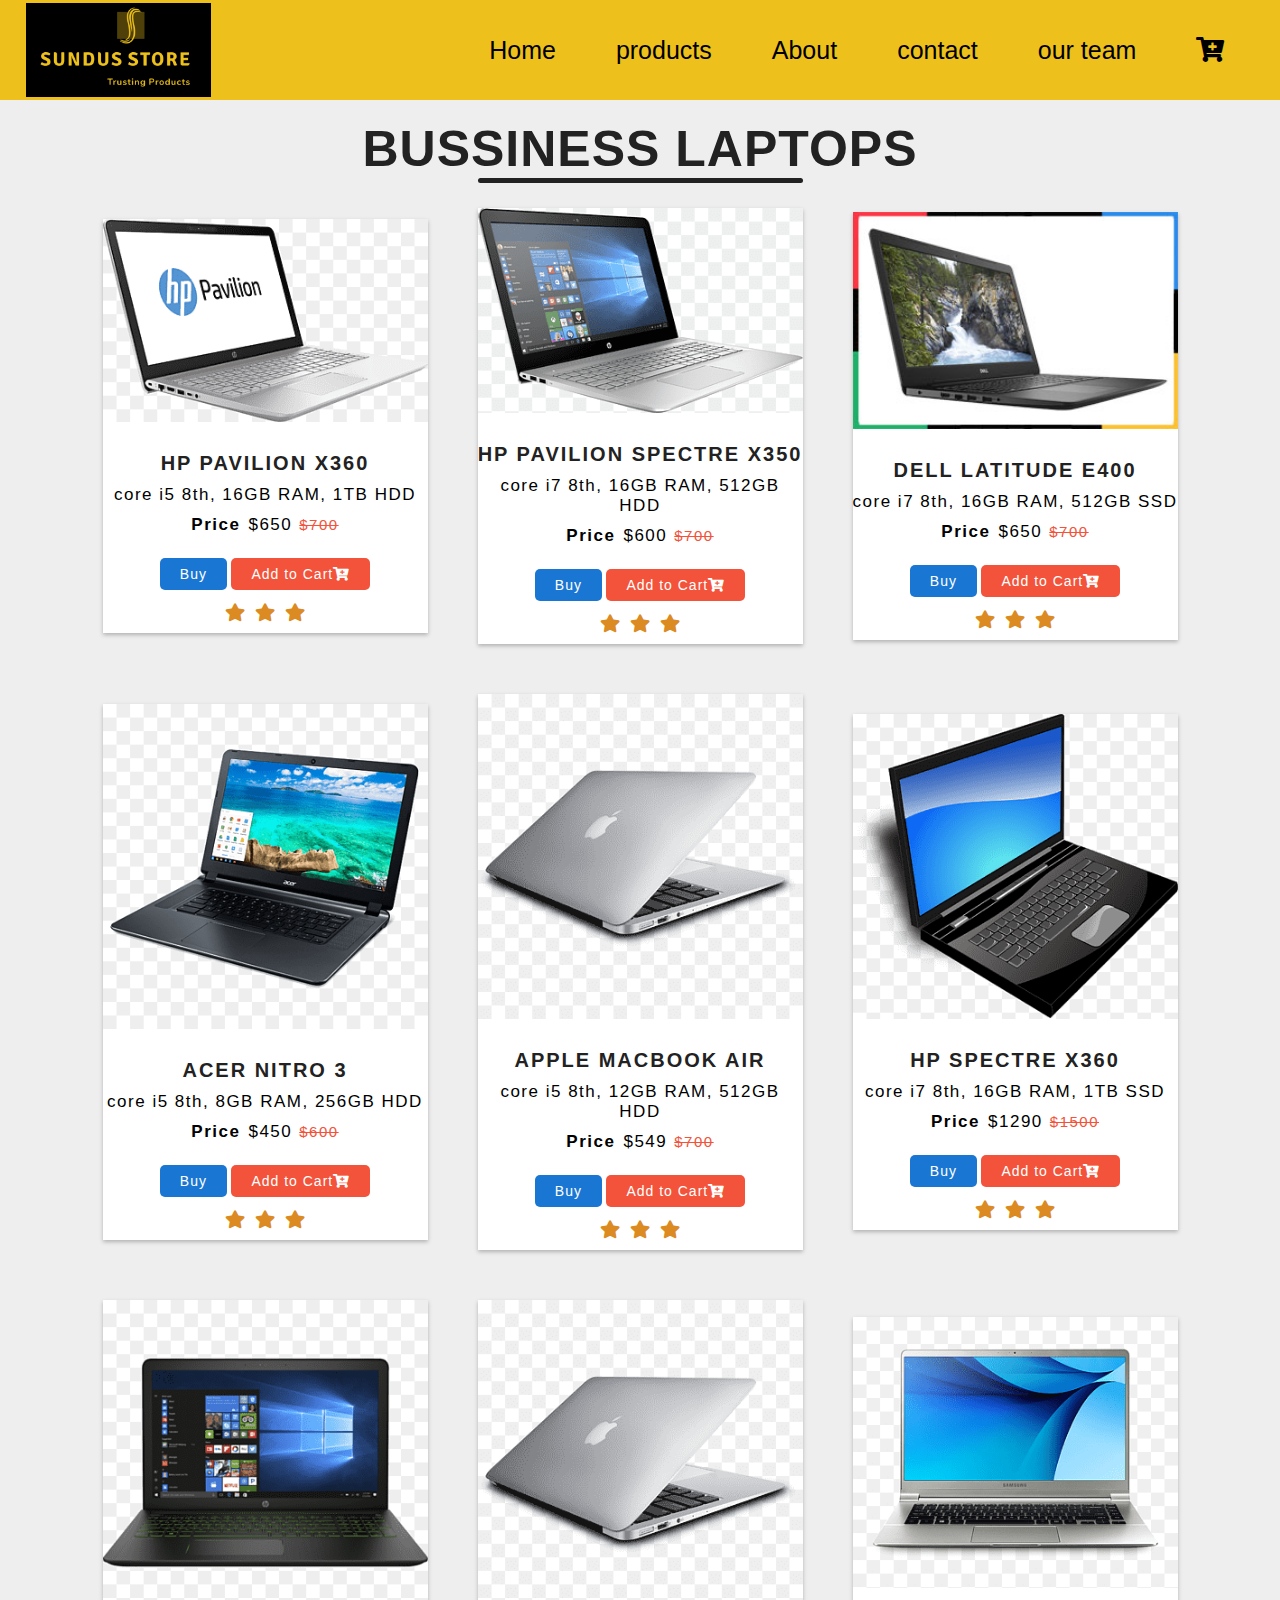
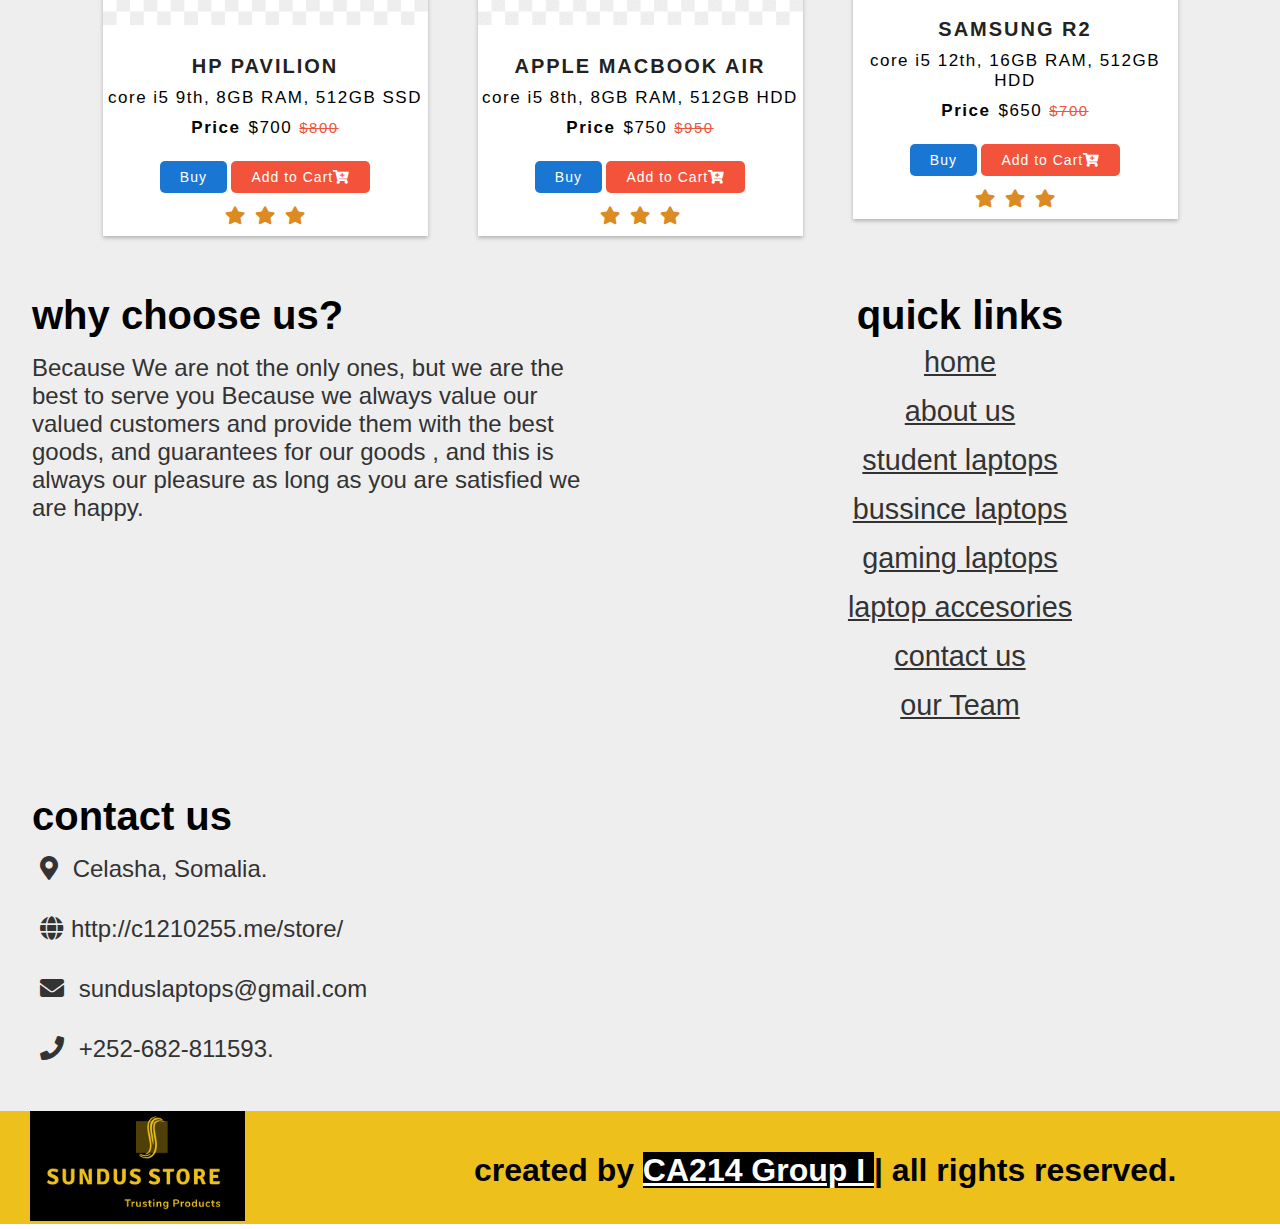
<file: bussiness.html>
<!DOCTYPE html>
<html lang="en">
<head>
    <meta charset="UTF-8">
    <meta http-equiv="X-UA-Compatible" content="IE=edge">
    <meta name="viewport" content="width=device-width, initial-scale=1.0">
    <link rel="stylesheet" href="style.css">
    <link rel="stylesheet" href="product.css">
    <link rel="stylesheet" href="https://cdnjs.cloudflare.com/ajax/libs/font-awesome/5.13.0/css/all.min.css">
    <title>SunDus Store</title>
</head>
<body>
    
    
    <div class="menu_bar">
        <img src="loge.png" alt="" class="logo" width="185px">
        

        <ul>
            <li><a href="index.html">Home</a></li>
            <li><a href="#">products <i></i></a>
            <div class="dropdown_menu">
                <ul>
                    <li><a href="student.html">student laptops</a></li>
                    <li><a href="#">bussince laptops</a></li>
                    <li><a href="gaming.html">gaming laptops</a></li>
                    <li><a href="accesories.html">laptop accesories</a></li>
                </ul>
            </div>
            </li>
            <li><a href="about.html">About</a></li>
            <li><a href="contact.html">contact</a></li>
            <li><a href="team.html">our team</a></li>
            <li><a href="cart.html"><i class="fa fa-cart-plus"></i></a></li>
        </ul>
        
    </div>
    <div class="section">
        <div class="cards">
            <div class="new-arrival">
                <h1>Bussiness laptops</h1>
            </div>
            <div class="card">
                <div class="image-section">
                    <img src="buss/b1.png" alt="">
                </div>
                <div class="description">
                    <h1>hp pavilion x360</h1>
                    <p>core i5 8th, 16GB RAM, 1TB HDD</p>
                    <p><b>Price</b><span>$650</span><del>$700</del></p>
                </div>
                <div class="button-group">
                    <a href="" class="buy">Buy</a>
                    <a href="" class="cart">Add to Cart<i class="fa fa-cart-plus"></i></a>
                </div>
                <div class="star-icons">
                    <a href=""><i class="fas fa-star"></i></a>
                    <a href=""><i class="fas fa-star"></i></a>
                    <a href=""><i class="fas fa-star"></i></a>
                </div>
            </div>
            <div class="card">
                <div class="image-section">
                    <img src="buss/b8.png" alt="">
                </div>
                <div class="description">
                    <h1>hp pavilion spectre x350</h1>
                    <p>core i7 8th, 16GB RAM, 512GB HDD</p>
                    <p><b>Price</b><span>$600</span><del>$700</del></p>
                </div>
                <div class="button-group">
                    <a href="" class="buy">Buy</a>
                    <a href="" class="cart">Add to Cart<i class="fa fa-cart-plus"></i></a>
                </div>
                <div class="star-icons">
                    <a href=""><i class="fas fa-star"></i></a>
                    <a href=""><i class="fas fa-star"></i></a>
                    <a href=""><i class="fas fa-star"></i></a>
                </div>
            </div>
            <div class="card">
                <div class="image-section">
                    <img src="buss/b10.jpg" alt="">
                </div>
                <div class="description">
                    <h1>dell latitude e400</h1>
                    <p>core i7 8th, 16GB RAM, 512GB SSD</p>
                    <p><b>Price</b><span>$650</span><del>$700</del></p>
                </div>
                <div class="button-group">
                    <a href="" class="buy">Buy</a>
                    <a href="" class="cart">Add to Cart<i class="fa fa-cart-plus"></i></a>
                </div>
                <div class="star-icons">
                    <a href=""><i class="fas fa-star"></i></a>
                    <a href=""><i class="fas fa-star"></i></a>
                    <a href=""><i class="fas fa-star"></i></a>
                </div>
            </div>
            <div class="card">
                <div class="image-section">
                    <img src="buss/b3.png" alt="">
                </div>
                <div class="description">
                    <h1>acer nitro 3</h1>
                    <p>core i5 8th, 8GB RAM, 256GB HDD</p>
                    <p><b>Price</b><span>$450</span><del>$600</del></p>
                </div>
                <div class="button-group">
                    <a href="" class="buy">Buy</a>
                    <a href="" class="cart">Add to Cart<i class="fa fa-cart-plus"></i></a>
                </div>
                <div class="star-icons">
                    <a href=""><i class="fas fa-star"></i></a>
                    <a href=""><i class="fas fa-star"></i></a>
                    <a href=""><i class="fas fa-star"></i></a>
                </div>
            </div>
            <div class="card">
                <div class="image-section">
                    <img src="buss/b7.png" alt="">
                </div>
                <div class="description">
                    <h1>apple macbook air</h1>
                    <p>core i5 8th, 12GB RAM, 512GB HDD</p>
                    <p><b>Price</b><span>$549</span><del>$700</del></p>
                </div>
                <div class="button-group">
                    <a href="" class="buy">Buy</a>
                    <a href="" class="cart">Add to Cart<i class="fa fa-cart-plus"></i></a>
                </div>
                <div class="star-icons">
                    <a href=""><i class="fas fa-star"></i></a>
                    <a href=""><i class="fas fa-star"></i></a>
                    <a href=""><i class="fas fa-star"></i></a>
                </div>
            </div>
            <div class="card">
                <div class="image-section">
                    <img src="buss/b9.png" alt="">
                </div>
                <div class="description">
                    <h1>hp spectre x360</h1>
                    <p>core i7 8th, 16GB RAM, 1TB SSD</p>
                    <p><b>Price</b><span>$1290</span><del>$1500</del></p>
                </div>
                <div class="button-group">
                    <a href="" class="buy">Buy</a>
                    <a href="" class="cart">Add to Cart<i class="fa fa-cart-plus"></i></a>
                </div>
                <div class="star-icons">
                    <a href=""><i class="fas fa-star"></i></a>
                    <a href=""><i class="fas fa-star"></i></a>
                    <a href=""><i class="fas fa-star"></i></a>
                </div>
            </div>
            <div class="card">
                <div class="image-section">
                    <img src="buss/b6.png" alt="">
                </div>
                <div class="description">
                    <h1>hp pavilion</h1>
                    <p>core i5 9th, 8GB RAM, 512GB SSD</p>
                    <p><b>Price</b><span>$700</span><del>$800</del></p>
                </div>
                <div class="button-group">
                    <a href="" class="buy">Buy</a>
                    <a href="" class="cart">Add to Cart<i class="fa fa-cart-plus"></i></a>
                </div>
                <div class="star-icons">
                    <a href=""><i class="fas fa-star"></i></a>
                    <a href=""><i class="fas fa-star"></i></a>
                    <a href=""><i class="fas fa-star"></i></a>
                </div>
            </div>
            <div class="card">
                <div class="image-section">
                    <img src="buss/b7.png" alt="">
                </div>
                <div class="description">
                    <h1>apple macbook air</h1>
                    <p>core i5 8th, 8GB RAM, 512GB HDD</p>
                    <p><b>Price</b><span>$750</span><del>$950</del></p>
                </div>
                <div class="button-group">
                    <a href="" class="buy">Buy</a>
                    <a href="" class="cart">Add to Cart<i class="fa fa-cart-plus"></i></a>
                </div>
                <div class="star-icons">
                    <a href=""><i class="fas fa-star"></i></a>
                    <a href=""><i class="fas fa-star"></i></a>
                    <a href=""><i class="fas fa-star"></i></a>
                </div>
            </div>
            <div class="card">
                <div class="image-section">
                    <img src="buss/b2.png" alt="">
                </div>
                <div class="description">
                    <h1>samsung r2</h1>
                    <p>core i5 12th, 16GB RAM, 512GB HDD</p>
                    <p><b>Price</b><span>$650</span><del>$700</del></p>
                </div>
                <div class="button-group">
                    <a href="" class="buy">Buy</a>
                    <a href="" class="cart">Add to Cart<i class="fa fa-cart-plus"></i></a>
                </div>
                <div class="star-icons">
                    <a href=""><i class="fas fa-star"></i></a>
                    <a href=""><i class="fas fa-star"></i></a>
                    <a href=""><i class="fas fa-star"></i></a>
                </div>
            </div>
        </div>
    </div>
    <section class="footer">

        <div class="box-container">
        
            <div class="box">
                <h3>why choose us?</h3>
                <p>Because We are not the only ones, but we are the best to serve you
                    Because we always value our valued customers and provide them with the best goods,
                    and guarantees for our goods , and this is always our pleasure as long as you are satisfied
                    we are happy.
                </p>
            </div>
        
            <div class="box">
                <h3>quick links</h3>
                <a href="index.html">home</a>
                <a href="about.html">about us</a>
                <a href="student.html">student laptops</a>
                <a href="#">bussince laptops</a>
                <a href="gaming.html">gaming laptops</a>
                <a href="accesories.html">laptop accesories</a>
                <a href="contact.html">contact us</a>
                <a href="team.html">our Team</a>
                
            </div>
        
            <div class="box">
                <h3>contact us</h3>
                <p> <i class="fas fa-map-marker-alt"></i> Celasha, Somalia. </p>
                <p> <i class="fas fa-globe"></i>http://c1210255.me/store/</p>
                <p> <i class="fas fa-envelope"></i> sunduslaptops@gmail.com </p>
                <p> <i class="fas fa-phone"></i> +252-682-811593. </p>
            </div>
        
        </div>
        
        <h1 class="credit"><img src="loge.png" alt="" class="logo" width="215px"><span> created by <a href="#">CA214 Group I </a> | all rights reserved. </span></h1>
        
    </section>
    

    
</body>
</html>
</file>
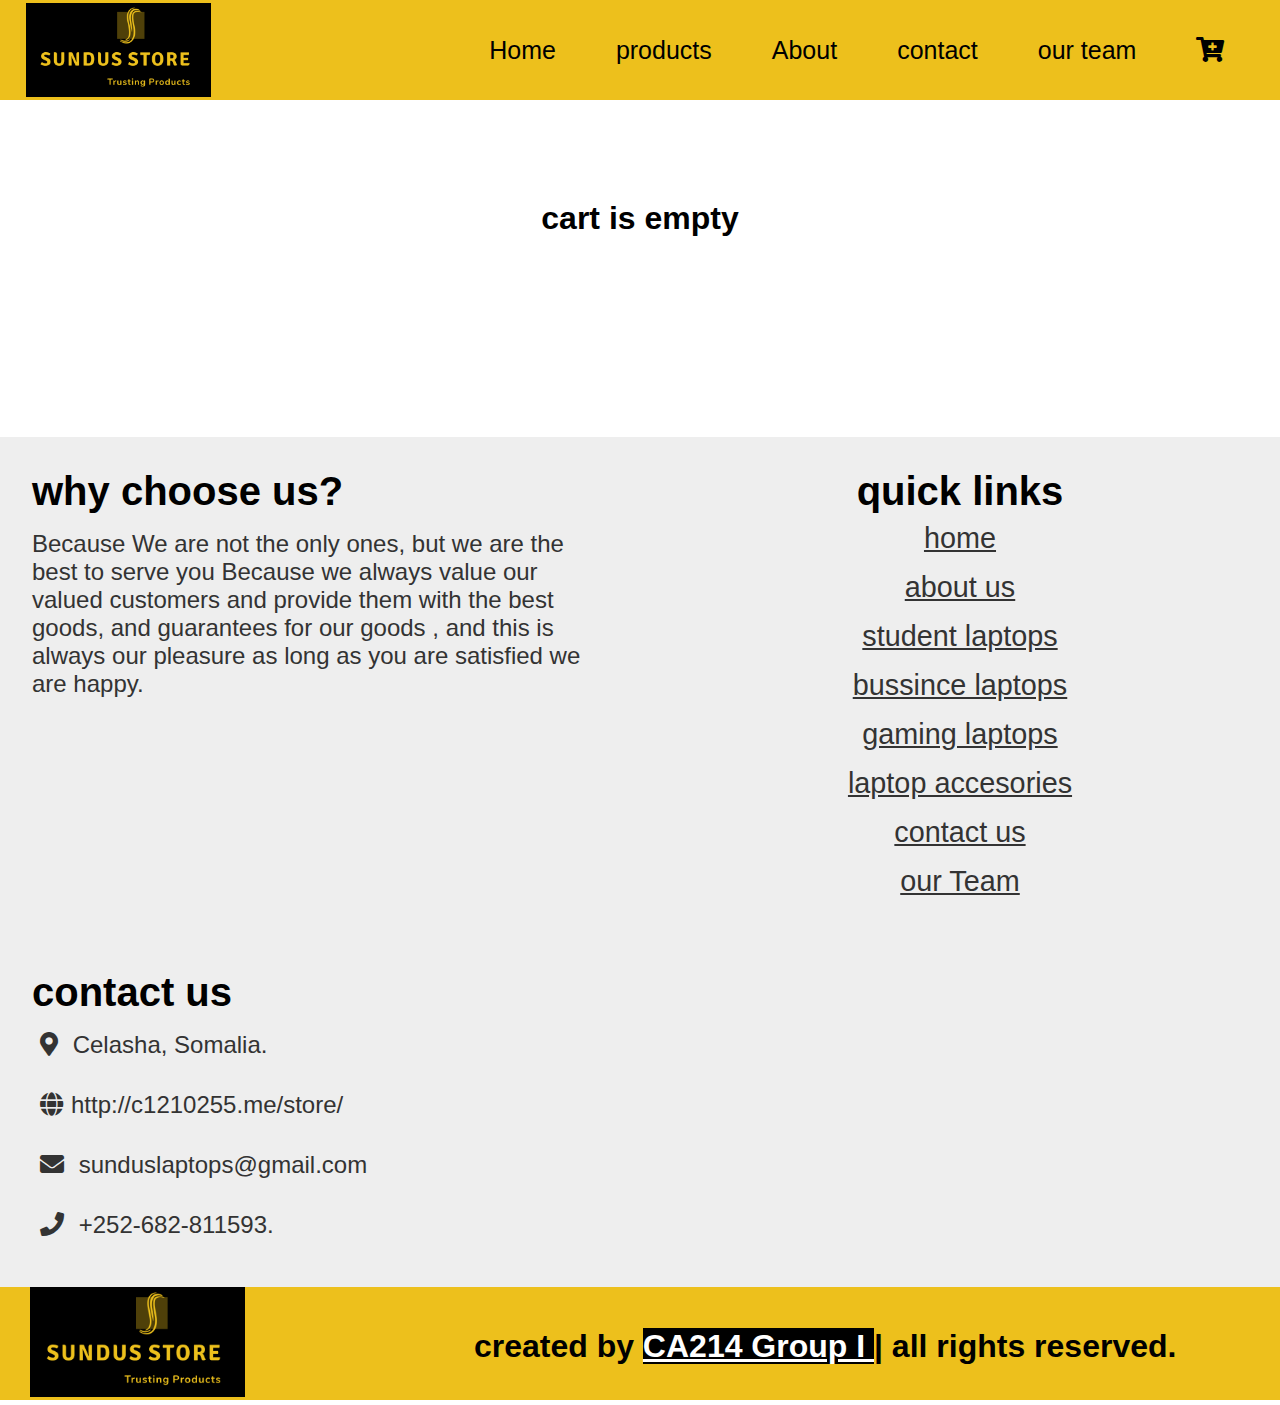
<file: cart.html>
<!DOCTYPE html>
<html lang="en">
<head>
    <meta charset="UTF-8">
    <meta http-equiv="X-UA-Compatible" content="IE=edge">
    <meta name="viewport" content="width=device-width, initial-scale=1.0">
    <link rel="stylesheet" href="style.css">
    <link rel="stylesheet" href="https://cdnjs.cloudflare.com/ajax/libs/font-awesome/5.13.0/css/all.min.css">
    <title>SunDus Store</title>
</head>
<body>
    
    
    <div class="menu_bar">
        <img src="loge.png" alt="" class="logo" width="185px">
        

        <ul>
            <li><a href="index.html">Home</a></li>
            <li><a href="#">products <i></i></a>
            <div class="dropdown_menu">
                <ul>
                    <li><a href="student.html">student laptops</a></li>
                    <li><a href="bussiness.html">bussince laptops</a></li>
                    <li><a href="gaming.html">gaming laptops</a></li>
                    <li><a href="accesories.html">laptop accesories</a></li>
                </ul>
            </div>
            </li>
            <li><a href="about.html">About</a></li>
            <li><a href="contact.html">contact</a></li>
            <li><a href="team.html">our team</a></li>
            <li><a href="cart.html"><i class="fa fa-cart-plus"></i></a></li>
        </ul>
        
    </div>
    <div style="padding: 200px; text-align: center;">
        <h1>cart is empty </h1>
    </div>
    <section class="footer">

        <div class="box-container">
        
            <div class="box">
                <h3>why choose us?</h3>
                <p>Because We are not the only ones, but we are the best to serve you
                    Because we always value our valued customers and provide them with the best goods,
                    and guarantees for our goods , and this is always our pleasure as long as you are satisfied
                    we are happy.
                </p>
            </div>
        
            <div class="box">
                <h3>quick links</h3>
                <a href="index.html">home</a>
                <a href="about.html">about us</a>
                <a href="student.html">student laptops</a>
                <a href="bussiness.html">bussince laptops</a>
                <a href="gaming.html">gaming laptops</a>
                <a href="accesories.html">laptop accesories</a>
                <a href="contact.html">contact us</a>
                <a href="team.html">our Team</a>
                
            </div>
        
            <div class="box">
                <h3>contact us</h3>
                <p> <i class="fas fa-map-marker-alt"></i> Celasha, Somalia. </p>
                <p> <i class="fas fa-globe"></i>http://c1210255.me/store/</p>
                <p> <i class="fas fa-envelope"></i> sunduslaptops@gmail.com </p>
                <p> <i class="fas fa-phone"></i> +252-682-811593. </p>
            </div>
        
        </div>
        
        <h1 class="credit"><img src="loge.png" alt="" class="logo" width="215px"><span> created by <a href="#">CA214 Group I </a> | all rights reserved.</span> </h1>
        
    </section>

</body>
</html>
</file>
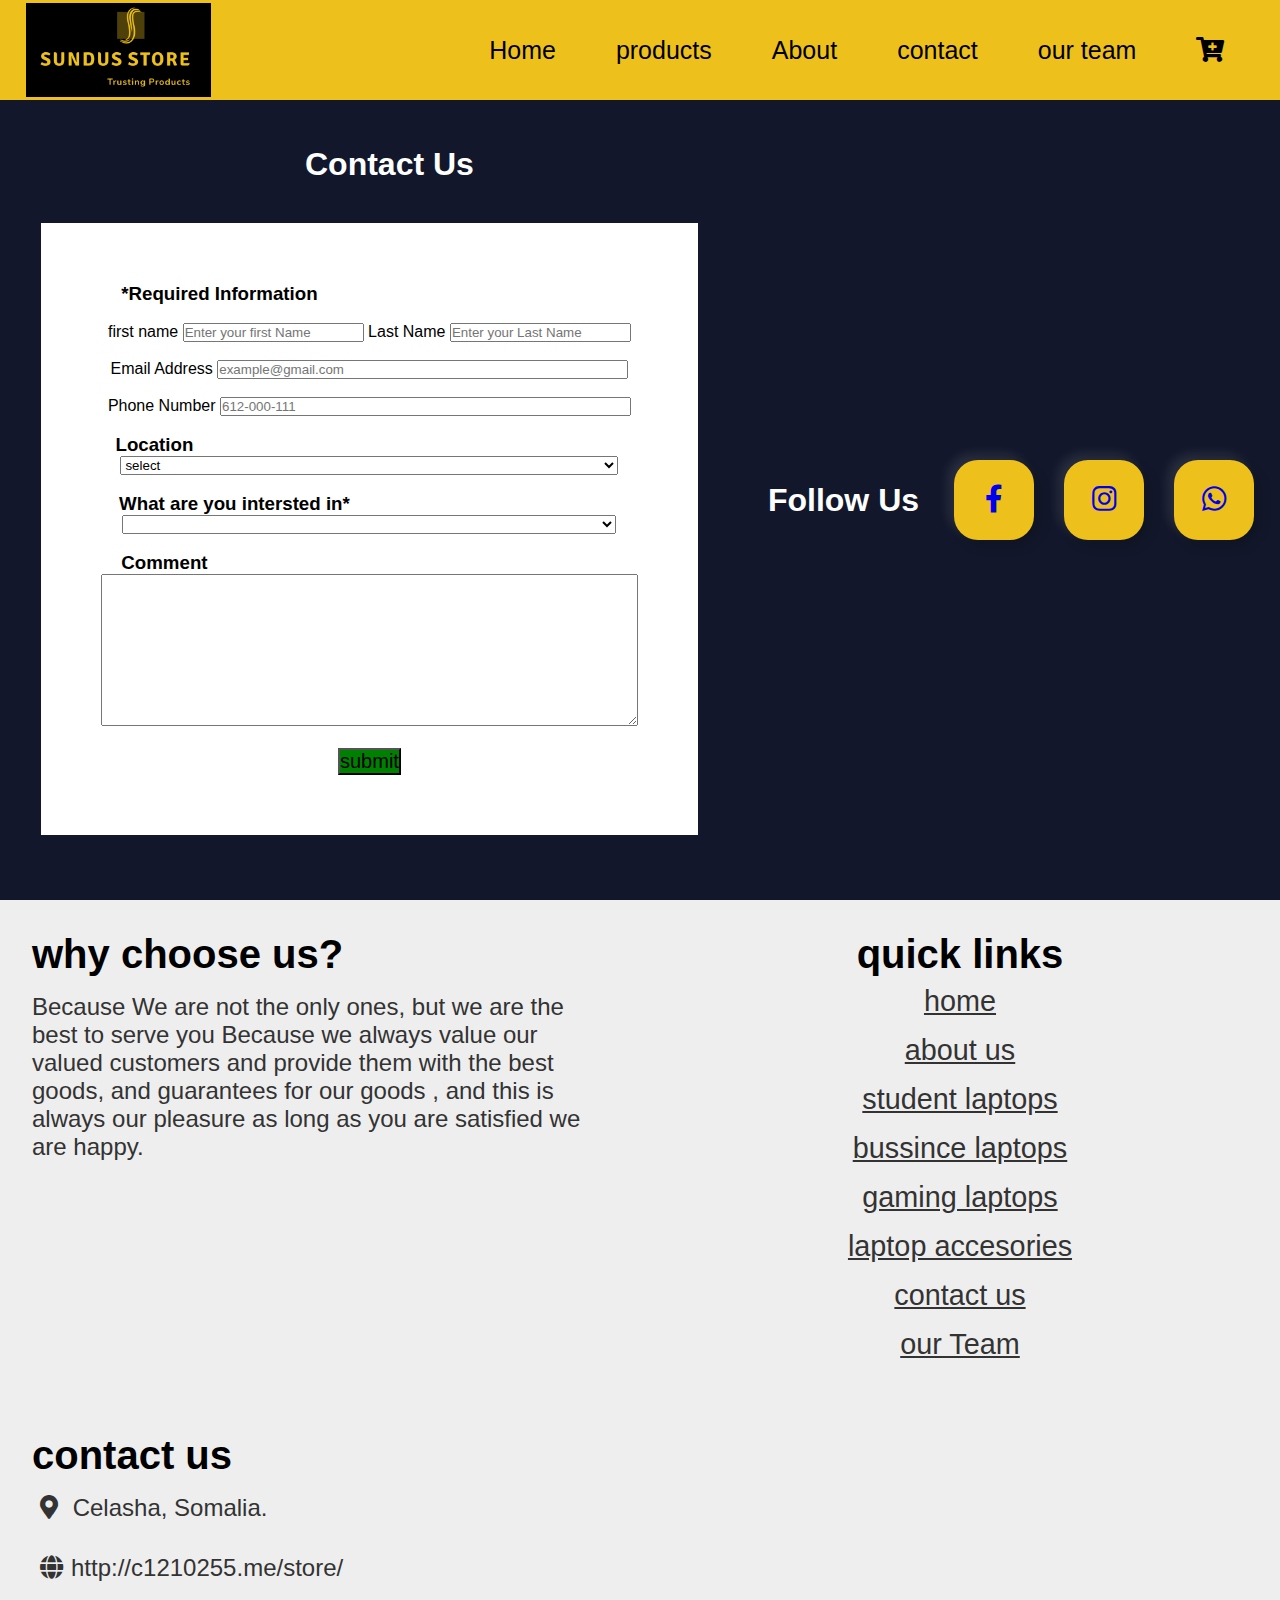
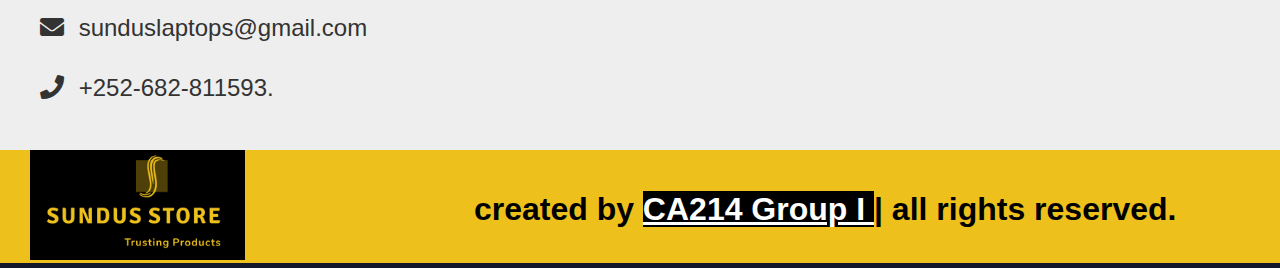
<file: contact.html>
<!DOCTYPE html>
<html lang="en">
<head>
    <meta charset="UTF-8">
    <meta http-equiv="X-UA-Compatible" content="IE=edge">
    <meta name="viewport" content="width=device-width, initial-scale=1.0">
    <link rel="stylesheet" href="style.css">
    <link rel="stylesheet" href="contact.css">
    <link rel="stylesheet" href="https://cdnjs.cloudflare.com/ajax/libs/font-awesome/5.13.0/css/all.min.css">

    <title>SunDus Store</title>
</head>
<body>
    
    
    <div class="menu_bar">
        <img src="loge.png" alt="" class="logo" width="185px">
        

        <ul>
            <li><a href="index.html">Home</a></li>
            <li><a href="#">products <i></i></a>
            <div class="dropdown_menu">
                <ul>
                    <li><a href="student.html">student laptops</a></li>
                    <li><a href="bussiness.html">bussince laptops</a></li>
                    <li><a href="gaming.html">gaming laptops</a></li>
                    <li><a href="accesories.html">laptop accesories</a></li>
                </ul>
            </div>
            </li>
            <li><a href="about.html">About</a></li>
            <li><a href="#">contact</a></li>
            <li><a href="team.html">our team</a></li>
            <li><a href="cart.html"><i class="fa fa-cart-plus"></i></a></li>
        </ul>
        
        
    </div>
    
    
    <div class="sm">
        
        
        <div class="submit">
            <h1 style="text-align: center; color: white; padding: 10px;">Contact Us</h1>
            <form method="get" action="thank.html">
                <h3 style="padding-right: 300px;">*Required Information</h3> <br>
                <label>first name</label>
                <input type="text" name="fname" placeholder="Enter your first Name" required>
                <label>Last Name</label>
                <input type="text" name="lname" placeholder="Enter your Last Name" required><br><br>
                <label>Email Address</label>
    
                <input type="email" name="email" placeholder="example@gmail.com" required style="padding-right: 230px;"><br><br>
                <label>Phone Number</label>
                <input type="text" name="phone" placeholder="612-000-111" required style="padding-right: 230px;"><br><br>
                <h3 style="padding-right: 430px;">Location</h3>
                <select name="location" style="padding-right: 410px;" required>
                    <option>select</option>
                    <option>Mogadishu</option>
                    <option>Afgoye</option>
                    <option>Hargisa</option>
                    <option>Kismayo</option>
                    <option>Jamama</option>
                    <option>Baidoa</option>
                    <option>Marko</option>
                    <option>Bosaso</option>
                    <option>Janale</option>
                    <option>Barawe</option>
                    <option>Galkayo</option>
                </select><br><br>
                <h3 style="padding-right: 270px;">What are you intersted in*</h3>
                <select style="padding-right: 360px;" required>
                    <option> </option>
                    <option>Bussiness Laptops</option>
                    <option>Student Laptops</option>
                    <option>Gaming Laptops</option>
                    <option>Accesories</option>
                </select><br><br>
                <h3 style="padding-right: 410px;">Comment</h3>
                <textarea name="comment" id="" cols="65" rows="10"></textarea><br><br>
                <input type="submit" value="submit" style="font-size: 20px; background-color:green;">
            </form>
            
        </div>
        <h1 style="padding-right: 20px; color:white;">Follow Us</h1>
        <a href="https://www.facebook.com/SunDus-Store-104392012312717/?ref=page_internal"><i class="fab fa-facebook-f"></i></a>
        <a href="https://www.instagram.com/sunduslaptops/"><i class="fab fa-instagram"></i></a>
        <a href="https://wa.me/message/HWCQMFVDROBLN1"><i class="fab fa-whatsapp"></i></a>
        
    
       
        
    </div>
    <section class="footer">

        <div class="box-container">
        
            <div class="box">
                <h3>why choose us?</h3>
                <p>Because We are not the only ones, but we are the best to serve you
                    Because we always value our valued customers and provide them with the best goods,
                    and guarantees for our goods , and this is always our pleasure as long as you are satisfied
                    we are happy.
                </p>

            </div>
        
            <div class="box">
                <h3>quick links</h3>
                <a href="index.html">home</a>
                <a href="about.html">about us</a>
                <a href="student.html">student laptops</a>
                <a href="bussiness.html">bussince laptops</a>
                <a href="gaming.html">gaming laptops</a>
                <a href="accesories.html">laptop accesories</a>
                <a href="#">contact us</a>
                <a href="team.html">our Team</a>
                
            </div>
        
            <div class="box">
                <h3>contact us</h3>
                <p> <i class="fas fa-map-marker-alt"></i> Celasha, Somalia. </p>
                <p> <i class="fas fa-globe"></i>http://c1210255.me/store/</p>
                <p> <i class="fas fa-envelope"></i> sunduslaptops@gmail.com </p>
                <p> <i class="fas fa-phone"></i> +252-682-811593. </p>
            </div>
        
        </div>
        
        <h1 class="credit"><img src="loge.png" alt="" class="logo" width="215px"><span> created by <a href="#">CA214 Group I </a> | all rights reserved. </span></h1>
        
    </section>
    
    
    

    
</body>
</html>
</file>
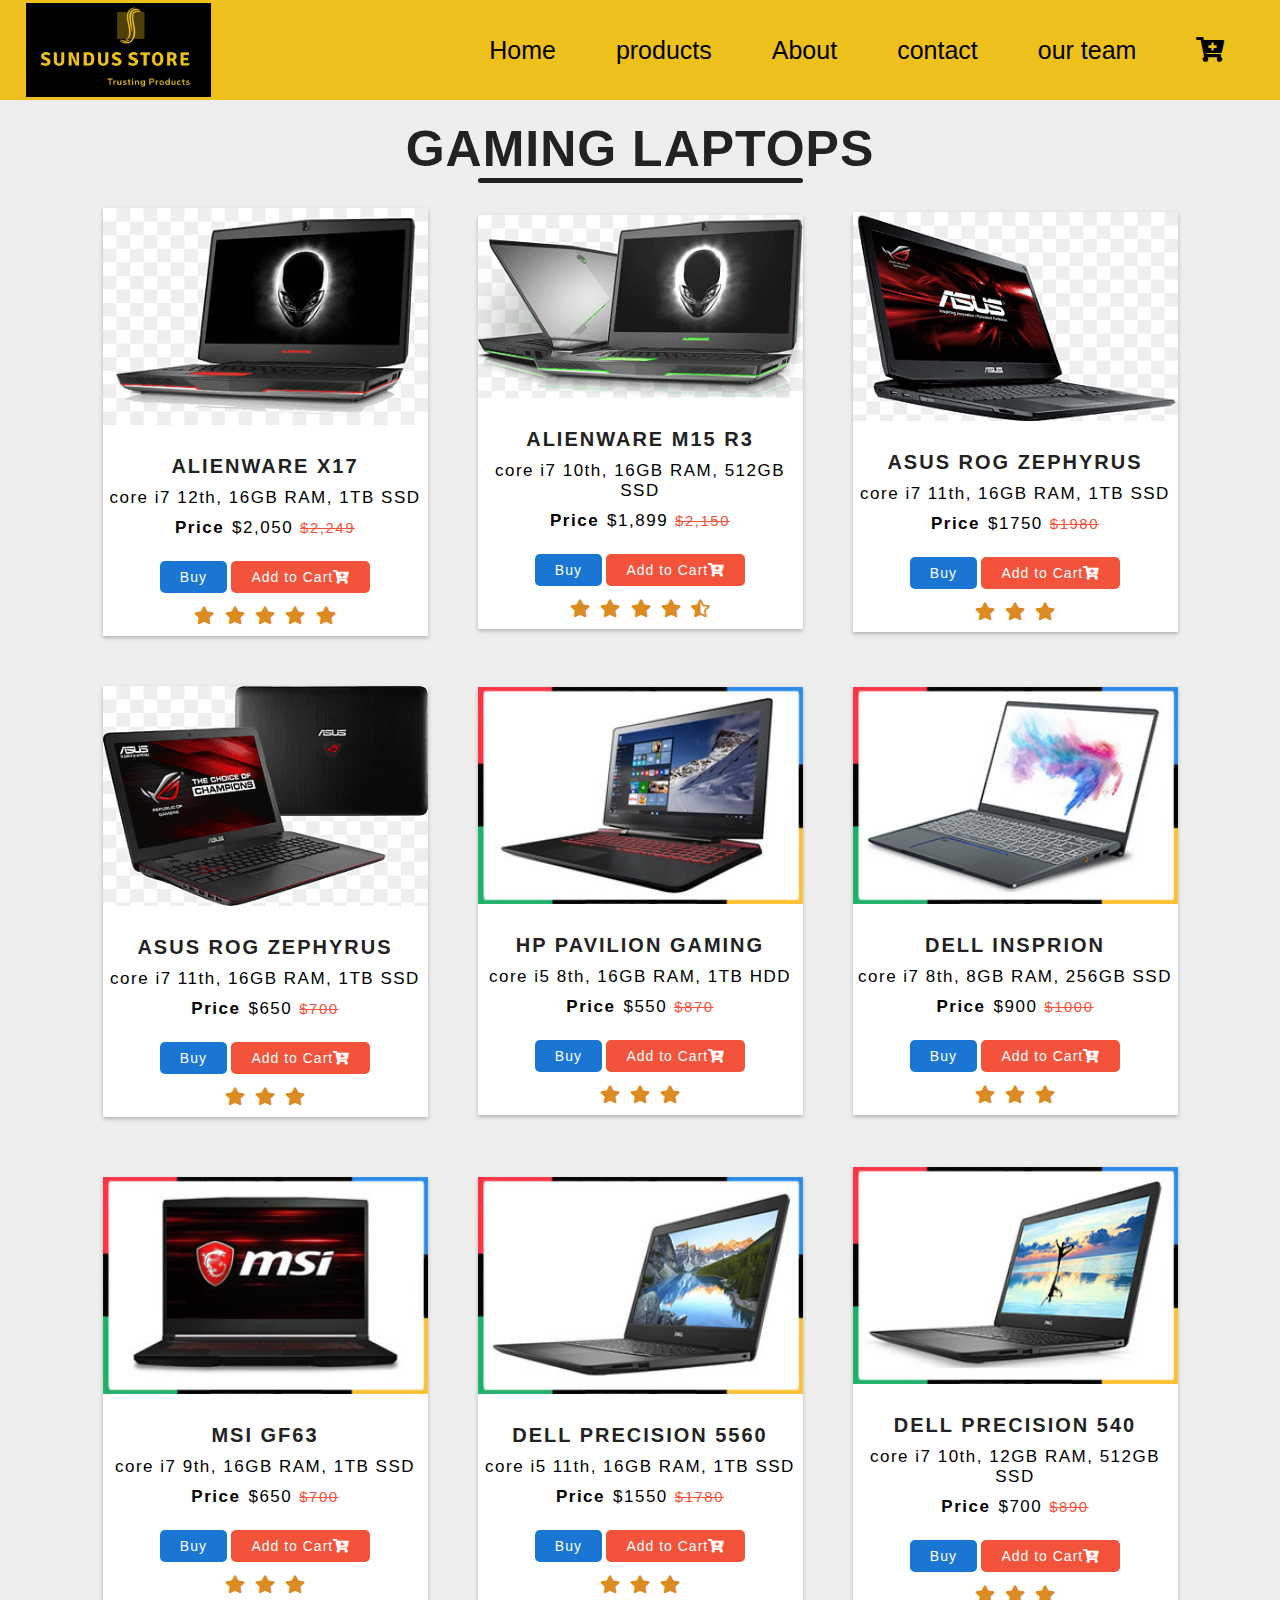
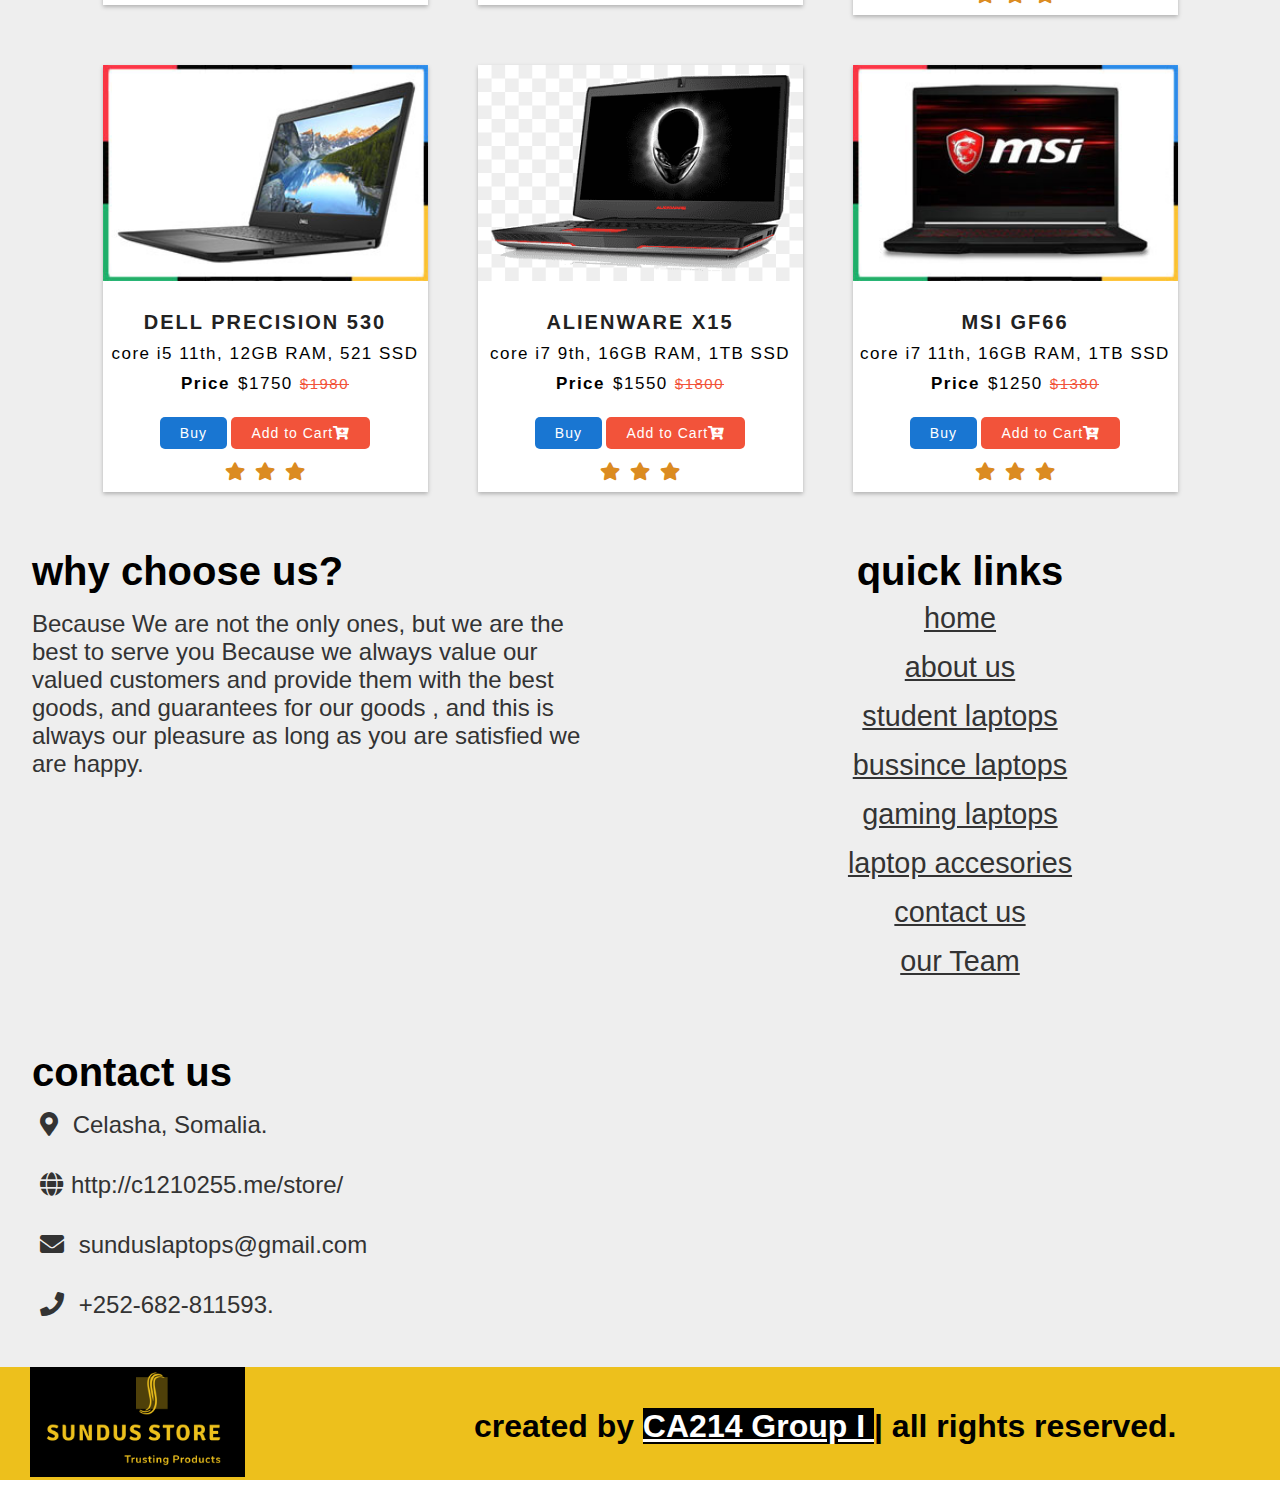
<file: gaming.html>
<!DOCTYPE html>
<html lang="en">
<head>
    <meta charset="UTF-8">
    <meta http-equiv="X-UA-Compatible" content="IE=edge">
    <meta name="viewport" content="width=device-width, initial-scale=1.0">
    <link rel="stylesheet" href="style.css">
    <link rel="stylesheet" href="product.css">
    <link rel="stylesheet" href="https://cdnjs.cloudflare.com/ajax/libs/font-awesome/5.13.0/css/all.min.css">
    <title>SunDus Store</title>
</head>
<body>
    
    
    <div class="menu_bar">
        <img src="loge.png" alt="" class="logo" width="185px">
        

        <ul>
            <li><a href="#">Home</a></li>
            <li><a href="#">products <i></i></a>
            <div class="dropdown_menu">
                <ul>
                    <li><a href="student.html">student laptops</a></li>
                    <li><a href="bussiness.html">bussince laptops</a></li>
                    <li><a href="#">gaming laptops</a></li>
                    <li><a href="accesories.html">laptop accesories</a></li>
                </ul>
            </div>
            </li>
            <li><a href="about.html">About</a></li>
            <li><a href="contact.html">contact</a></li>
            <li><a href="team.html">our team</a></li>
            <li><a href="cart.html"><i class="fa fa-cart-plus"></i></a></li>
        </ul>
        
    </div>
    <div class="section">
        <div class="cards">
            <div class="new-arrival">
                <h1>Gaming laptops</h1>
            </div>
            <div class="card">
                <div class="image-section">
                    <img src="gam/g1.png" alt="">
                </div>
                <div class="description">
                    <h1>alienware x17</h1>
                    <p>core i7 12th, 16GB RAM, 1TB SSD</p>
                    <p><b>Price</b><span>$2,050</span><del>$2,249</del></p>
                </div>
                <div class="button-group">
                    <a href="" class="buy">Buy</a>
                    <a href="" class="cart">Add to Cart<i class="fa fa-cart-plus"></i></a>
                </div>
                <div class="star-icons">
                    <a href=""><i class="fas fa-star"></i></a>
                    <a href=""><i class="fas fa-star"></i></a>
                    <a href=""><i class="fas fa-star"></i></a>
                    <a href=""><i class="fas fa-star"></i></a>
                    <a href=""><i class="fas fa-star"></i></a>
                </div>
            </div>
            <div class="card">
                <div class="image-section">
                    <img src="gam/g2.png" alt="">
                </div>
                <div class="description">
                    <h1>alienware M15 R3</h1>
                    <p>core i7 10th, 16GB RAM, 512GB SSD</p>
                    <p><b>Price</b><span>$1,899</span><del>$2,150</del></p>
                </div>
                <div class="button-group">
                    <a href="" class="buy">Buy</a>
                    <a href="" class="cart">Add to Cart<i class="fa fa-cart-plus"></i></a>
                </div>
                <div class="star-icons">
                    <a href=""><i class="fas fa-star"></i></a>
                    <a href=""><i class="fas fa-star"></i></a>
                    <a href=""><i class="fas fa-star"></i></a>
                    <a href=""><i class="fas fa-star"></i></a>
                    <a href=""><i class="fas fa-star-half-alt"></i></a>
                    
                </div>
            </div>
            <div class="card">
                <div class="image-section">
                    <img src="gam/g3.png" alt="">
                </div>
                <div class="description">
                    <h1>asus rog zephyrus</h1>
                    <p>core i7 11th, 16GB RAM, 1TB SSD</p>
                    <p><b>Price</b><span>$1750</span><del>$1980</del></p>
                </div>
                <div class="button-group">
                    <a href="" class="buy">Buy</a>
                    <a href="" class="cart">Add to Cart<i class="fa fa-cart-plus"></i></a>
                </div>
                <div class="star-icons">
                    <a href=""><i class="fas fa-star"></i></a>
                    <a href=""><i class="fas fa-star"></i></a>
                    <a href=""><i class="fas fa-star"></i></a>
                </div>
            </div>
            <div class="card">
                <div class="image-section">
                    <img src="gam/g4.png" alt="">
                </div>
                <div class="description">
                    <h1>asus rog zephyrus</h1>
                    <p>core i7 11th, 16GB RAM, 1TB SSD</p>
                    <p><b>Price</b><span>$650</span><del>$700</del></p>
                </div>
                <div class="button-group">
                    <a href="" class="buy">Buy</a>
                    <a href="" class="cart">Add to Cart<i class="fa fa-cart-plus"></i></a>
                </div>
                <div class="star-icons">
                    <a href=""><i class="fas fa-star"></i></a>
                    <a href=""><i class="fas fa-star"></i></a>
                    <a href=""><i class="fas fa-star"></i></a>
                </div>
            </div>
            <div class="card">
                <div class="image-section">
                    <img src="gam/g5.jpg" alt="">
                </div>
                <div class="description">
                    <h1>hp pavilion gaming</h1>
                    <p>core i5 8th, 16GB RAM, 1TB HDD</p>
                    <p><b>Price</b><span>$550</span><del>$870</del></p>
                </div>
                <div class="button-group">
                    <a href="" class="buy">Buy</a>
                    <a href="" class="cart">Add to Cart<i class="fa fa-cart-plus"></i></a>
                </div>
                <div class="star-icons">
                    <a href=""><i class="fas fa-star"></i></a>
                    <a href=""><i class="fas fa-star"></i></a>
                    <a href=""><i class="fas fa-star"></i></a>
                </div>
            </div>
            <div class="card">
                <div class="image-section">
                    <img src="gam/g6.jpg" alt="">
                </div>
                <div class="description">
                    <h1>dell insprion</h1>
                    <p>core i7 8th, 8GB RAM, 256GB SSD</p>
                    <p><b>Price</b><span>$900</span><del>$1000</del></p>
                </div>
                <div class="button-group">
                    <a href="" class="buy">Buy</a>
                    <a href="" class="cart">Add to Cart<i class="fa fa-cart-plus"></i></a>
                </div>
                <div class="star-icons">
                    <a href=""><i class="fas fa-star"></i></a>
                    <a href=""><i class="fas fa-star"></i></a>
                    <a href=""><i class="fas fa-star"></i></a>
                </div>
            </div>
            <div class="card">
                <div class="image-section">
                    <img src="gam/g7.jpg" alt="">
                </div>
                <div class="description">
                    <h1>msi gf63</h1>
                    <p>core i7 9th, 16GB RAM, 1TB SSD</p>
                    <p><b>Price</b><span>$650</span><del>$700</del></p>
                </div>
                <div class="button-group">
                    <a href="" class="buy">Buy</a>
                    <a href="" class="cart">Add to Cart<i class="fa fa-cart-plus"></i></a>
                </div>
                <div class="star-icons">
                    <a href=""><i class="fas fa-star"></i></a>
                    <a href=""><i class="fas fa-star"></i></a>
                    <a href=""><i class="fas fa-star"></i></a>
                </div>
            </div>
            <div class="card">
                <div class="image-section">
                    <img src="gam/g8.jpg" alt="">
                </div>
                <div class="description">
                    <h1>dell precision 5560</h1>
                    <p>core i5 11th, 16GB RAM, 1TB SSD</p>
                    <p><b>Price</b><span>$1550</span><del>$1780</del></p>
                </div>
                <div class="button-group">
                    <a href="" class="buy">Buy</a>
                    <a href="" class="cart">Add to Cart<i class="fa fa-cart-plus"></i></a>
                </div>
                <div class="star-icons">
                    <a href=""><i class="fas fa-star"></i></a>
                    <a href=""><i class="fas fa-star"></i></a>
                    <a href=""><i class="fas fa-star"></i></a>
                </div>
            </div>
            <div class="card">
                <div class="image-section">
                    <img src="gam/g9.jpg" alt="">
                </div>
                <div class="description">
                    <h1>dell precision 540</h1>
                    <p>core i7 10th, 12GB RAM, 512GB SSD</p>
                    <p><b>Price</b><span>$700</span><del>$890</del></p>
                </div>
                <div class="button-group">
                    <a href="" class="buy">Buy</a>
                    <a href="" class="cart">Add to Cart<i class="fa fa-cart-plus"></i></a>
                </div>
                <div class="star-icons">
                    <a href=""><i class="fas fa-star"></i></a>
                    <a href=""><i class="fas fa-star"></i></a>
                    <a href=""><i class="fas fa-star"></i></a>
                </div>
            </div>
            <div class="card">
                <div class="image-section">
                    <img src="gam/g8.jpg" alt="">
                </div>
                <div class="description">
                    <h1>dell precision 530</h1>
                    <p>core i5 11th, 12GB RAM, 521 SSD</p>
                    <p><b>Price</b><span>$1750</span><del>$1980</del></p>
                </div>
                <div class="button-group">
                    <a href="" class="buy">Buy</a>
                    <a href="" class="cart">Add to Cart<i class="fa fa-cart-plus"></i></a>
                </div>
                <div class="star-icons">
                    <a href=""><i class="fas fa-star"></i></a>
                    <a href=""><i class="fas fa-star"></i></a>
                    <a href=""><i class="fas fa-star"></i></a>
                </div>
            </div>
            <div class="card">
                <div class="image-section">
                    <img src="gam/g1.png" alt="">
                </div>
                <div class="description">
                    <h1>alienware x15</h1>
                    <p>core i7 9th, 16GB RAM, 1TB SSD</p>
                    <p><b>Price</b><span>$1550</span><del>$1800</del></p>
                </div>
                <div class="button-group">
                    <a href="" class="buy">Buy</a>
                    <a href="" class="cart">Add to Cart<i class="fa fa-cart-plus"></i></a>
                </div>
                <div class="star-icons">
                    <a href=""><i class="fas fa-star"></i></a>
                    <a href=""><i class="fas fa-star"></i></a>
                    <a href=""><i class="fas fa-star"></i></a>
                </div>
            </div>
            <div class="card">
                <div class="image-section">
                    <img src="gam/g7.jpg" alt="">
                </div>
                <div class="description">
                    <h1>msi gf66</h1>
                    <p>core i7 11th, 16GB RAM, 1TB SSD</p>
                    <p><b>Price</b><span>$1250</span><del>$1380</del></p>
                </div>
                <div class="button-group">
                    <a href="" class="buy">Buy</a>
                    <a href="" class="cart">Add to Cart<i class="fa fa-cart-plus"></i></a>
                </div>
                <div class="star-icons">
                    <a href=""><i class="fas fa-star"></i></a>
                    <a href=""><i class="fas fa-star"></i></a>
                    <a href=""><i class="fas fa-star"></i></a>
                </div>
            </div>
        </div>
    </div>
    
    <section class="footer">

        <div class="box-container">
        
            <div class="box">
                <h3>why choose us?</h3>
                <p>Because We are not the only ones, but we are the best to serve you
                    Because we always value our valued customers and provide them with the best goods,
                    and guarantees for our goods , and this is always our pleasure as long as you are satisfied
                    we are happy.
                </p>

            </div>
        
            <div class="box">
                <h3>quick links</h3>
                <a href="index.html">home</a>
                <a href="about.html">about us</a>
                <a href="student.html">student laptops</a>
                <a href="bussiness.html">bussince laptops</a>
                <a href="#">gaming laptops</a>
                <a href="accesories.html">laptop accesories</a>
                <a href="contact.html">contact us</a>
                <a href="team.html">our Team</a>
                
            </div>
        
            <div class="box">
                <h3>contact us</h3>
                <p> <i class="fas fa-map-marker-alt"></i> Celasha, Somalia. </p>
                <p> <i class="fas fa-globe"></i>http://c1210255.me/store/</p>
                <p> <i class="fas fa-envelope"></i> sunduslaptops@gmail.com </p>
                <p> <i class="fas fa-phone"></i> +252-682-811593. </p>
            </div>
        
        </div>
        
        <h1 class="credit"><img src="loge.png" alt="" class="logo" width="215px"><span> created by <a href="#">CA214 Group I </a> | all rights reserved.</span> </h1>
        
    </section>
    
    

    
</body>
</html>
</file>
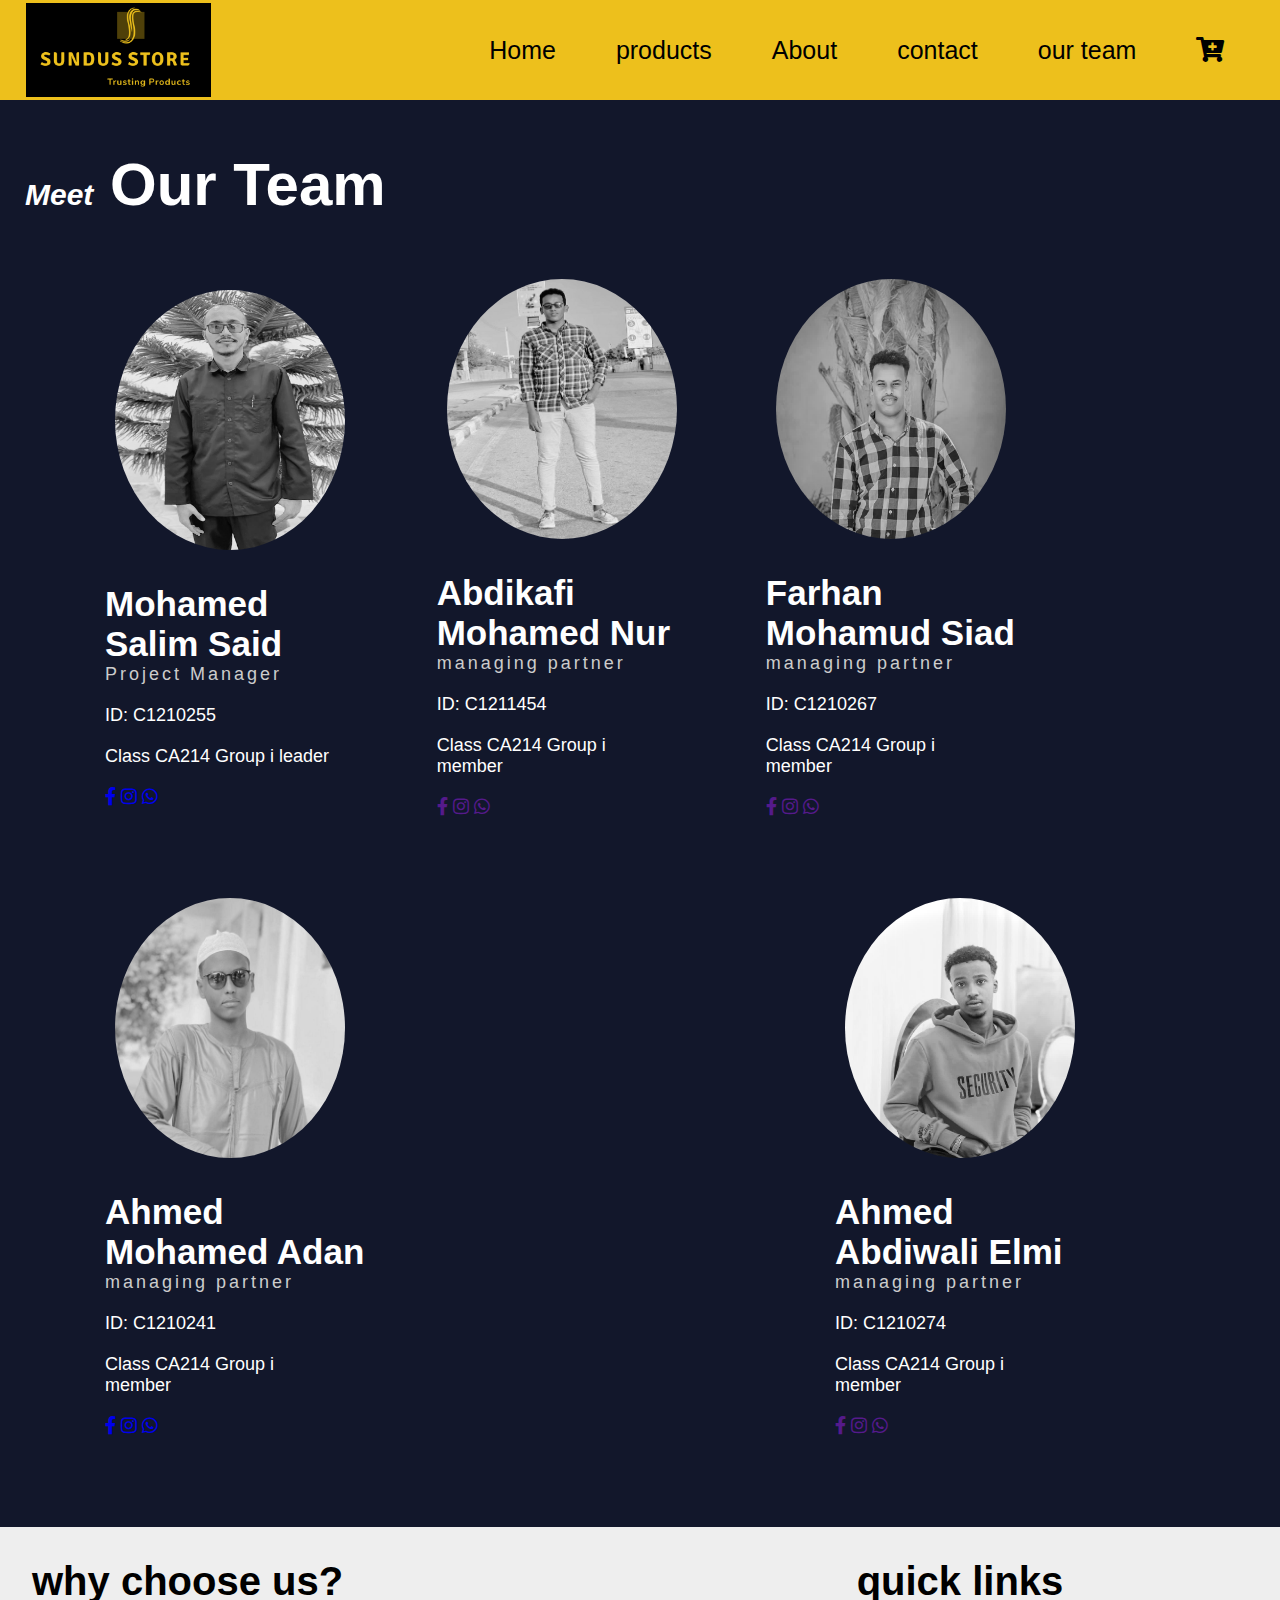
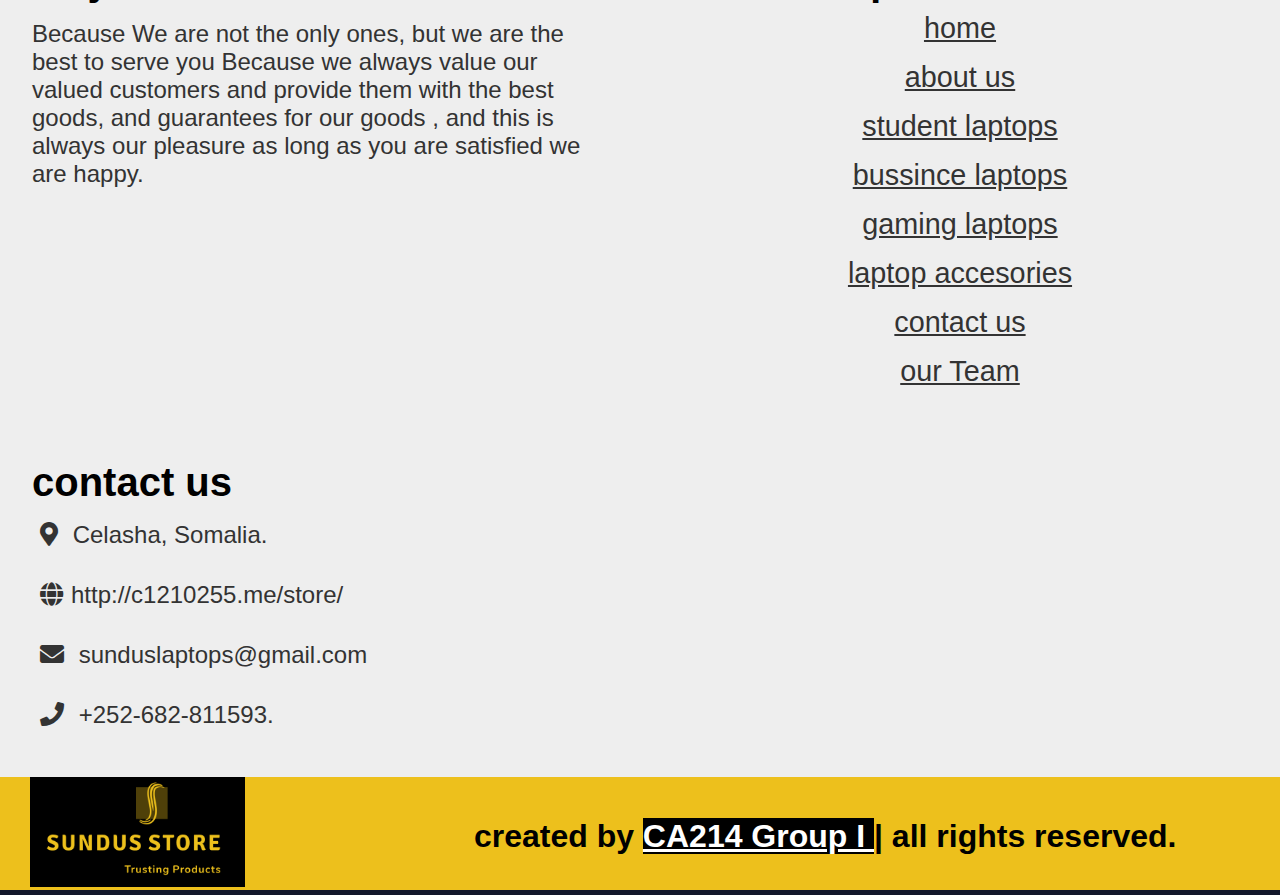
<file: team.html>
<!DOCTYPE html>
<html lang="en">
<head>
    <meta charset="UTF-8">
    <meta http-equiv="X-UA-Compatible" content="IE=edge">
    <meta name="viewport" content="width=device-width, initial-scale=1.0">
    <link rel="stylesheet" href="style.css">
    <link rel="stylesheet" href="team.css">
    <link rel="stylesheet" href="https://cdnjs.cloudflare.com/ajax/libs/font-awesome/5.13.0/css/all.min.css">
    <title>SunDus Store</title>
</head>
<body>
    
    
    <div class="menu_bar">
        <img src="loge.png" alt="" class="logo" width="185px">
        

        <ul>
            <li><a href="index.html">Home</a></li>
            <li><a href="#">products <i></i></a>
            <div class="dropdown_menu">
                <ul>
                    <li><a href="student.html">student laptops</a></li>
                    <li><a href="bussiness.html">bussince laptops</a></li>
                    <li><a href="gaming.html">gaming laptops</a></li>
                    <li><a href="accesories.html">laptop accesories</a></li>
                </ul>
            </div>
            </li>
            <li><a href="about.html">About</a></li>
            <li><a href="contact.html">contact</a></li>
            <li><a href="#">our team</a></li>
            <li><a href="cart.html"><i class="fa fa-cart-plus"></i></a></li>
        </ul>
        
    </div>
    
    <div class="container">
        <h1 class="heading"><span>Meet</span> Our Team</h1>
        <div class="profiles">
            <div class="profile">
                <img src="pic/salim.jpg" class="profile-img">

                <h3 class="user-name">Mohamed Salim Said</h3>
                <h5>Project Manager</h5>
                <P>ID: C1210255</P>
                <p>Class CA214 Group i leader</p>
                <p><a href="https://www.facebook.com/profile.php?id=100013739522314"><i class="fab fa-facebook-f"></i></a>
                <a href="https://www.instagram.com/mohamed_salim_jamuum/"><i class="fab fa-instagram"></i></a>
                <a href="https://wa.me/qr/OTNOMI6YODMWB1"><i class="fab fa-whatsapp"></i></a></p>
            </div>
            <div class="profiles">
                <div class="profile">
                    <img src="pic/abdi.jpg" class="profile-img">
    
                    <h3 class="user-name">Abdikafi Mohamed Nur</h3>
                    <h5>managing partner</h5>
                    <P>ID: C1211454</P>
                    <p>Class CA214 Group i member</p>
                    <p><a href=""><i class="fab fa-facebook-f"></i></a>
                    <a href=""><i class="fab fa-instagram"></i></a>
                    <a href=""><i class="fab fa-whatsapp"></i></a></p>
                </div>
                <div class="profiles">
                    <div class="profile">
                        <img src="pic/farhan.jpg" class="profile-img">
        
                        <h3 class="user-name">Farhan Mohamud Siad</h3>
                        <h5>managing partner</h5>
                        <P>ID: C1210267</P>
                        <p>Class CA214 Group i member</p>
                        <p><a href=""><i class="fab fa-facebook-f"></i></a>
                        <a href=""><i class="fab fa-instagram"></i></a>
                        <a href=""><i class="fab fa-whatsapp"></i></a></p>
                    </div>
                    
                </div>
               
            </div>
            
        </div>
        <div class="profiles">
            <div class="profile">
                <img src="pic/ahmed1.jpg" class="profile-img">

                <h3 class="user-name">Ahmed Mohamed Adan</h3>
                <h5>managing partner</h5>
                <P>ID: C1210241</P>
                <p>Class CA214 Group i member</p>
                <p><a href="https://www.facebook.com/ahmed.adan.10236"><i class="fab fa-facebook-f"></i></a>
                <a href="https://www.instagram.com/ahmed______289/"><i class="fab fa-instagram"></i></a>
                <a href="https://wa.me/qr/ZGEU6E5K23BWF1"><i class="fab fa-whatsapp"></i></a></p>
            </div>
            <div class="profiles">
                <div class="profile">
                    <img src="pic/ahmed2.jpg" class="profile-img">
    
                    <h3 class="user-name">Ahmed Abdiwali Elmi</h3>
                    <h5>managing partner</h5>
                    <P>ID: C1210274</P>
                    <p>Class CA214 Group i member</p>
                    <p><a href=""><i class="fab fa-facebook-f"></i></a>
                    <a href=""><i class="fab fa-instagram"></i></a>
                    <a href=""><i class="fab fa-whatsapp"></i></a></p>
                </div>
            </div>
        </div>
    </div>
    <section class="footer">

        <div class="box-container">
        
            <div class="box">
                <h3>why choose us?</h3>
                <p>Because We are not the only ones, but we are the best to serve you
                    Because we always value our valued customers and provide them with the best goods,
                    and guarantees for our goods , and this is always our pleasure as long as you are satisfied
                    we are happy.
                </p>

            </div>
        
            <div class="box">
                <h3>quick links</h3>
                <a href="#">home</a>
                <a href="about.html">about us</a>
                <a href="student.html">student laptops</a>
                <a href="bussiness.html">bussince laptops</a>
                <a href="gaming.html">gaming laptops</a>
                <a href="accesories.html">laptop accesories</a>
                <a href="contact.html">contact us</a>
                <a href="#">our Team</a>
                
            </div>
        
            <div class="box">
                <h3>contact us</h3>
                <p> <i class="fas fa-map-marker-alt"></i> Celasha, Somalia. </p>
                <p> <i class="fas fa-globe"></i>http://c1210255.me/store/</p>
                <p> <i class="fas fa-envelope"></i> sunduslaptops@gmail.com </p>
                <p> <i class="fas fa-phone"></i> +252-682-811593. </p>
            </div>
        
        </div>
        
        <h1 class="credit"><img src="loge.png" alt="" class="logo" width="215px"><span> created by <a href="#">CA214 Group I </a> | all rights reserved.</span> </h1>
        
    </section>
        
    
   
    

    
</body>
</html>
</file>
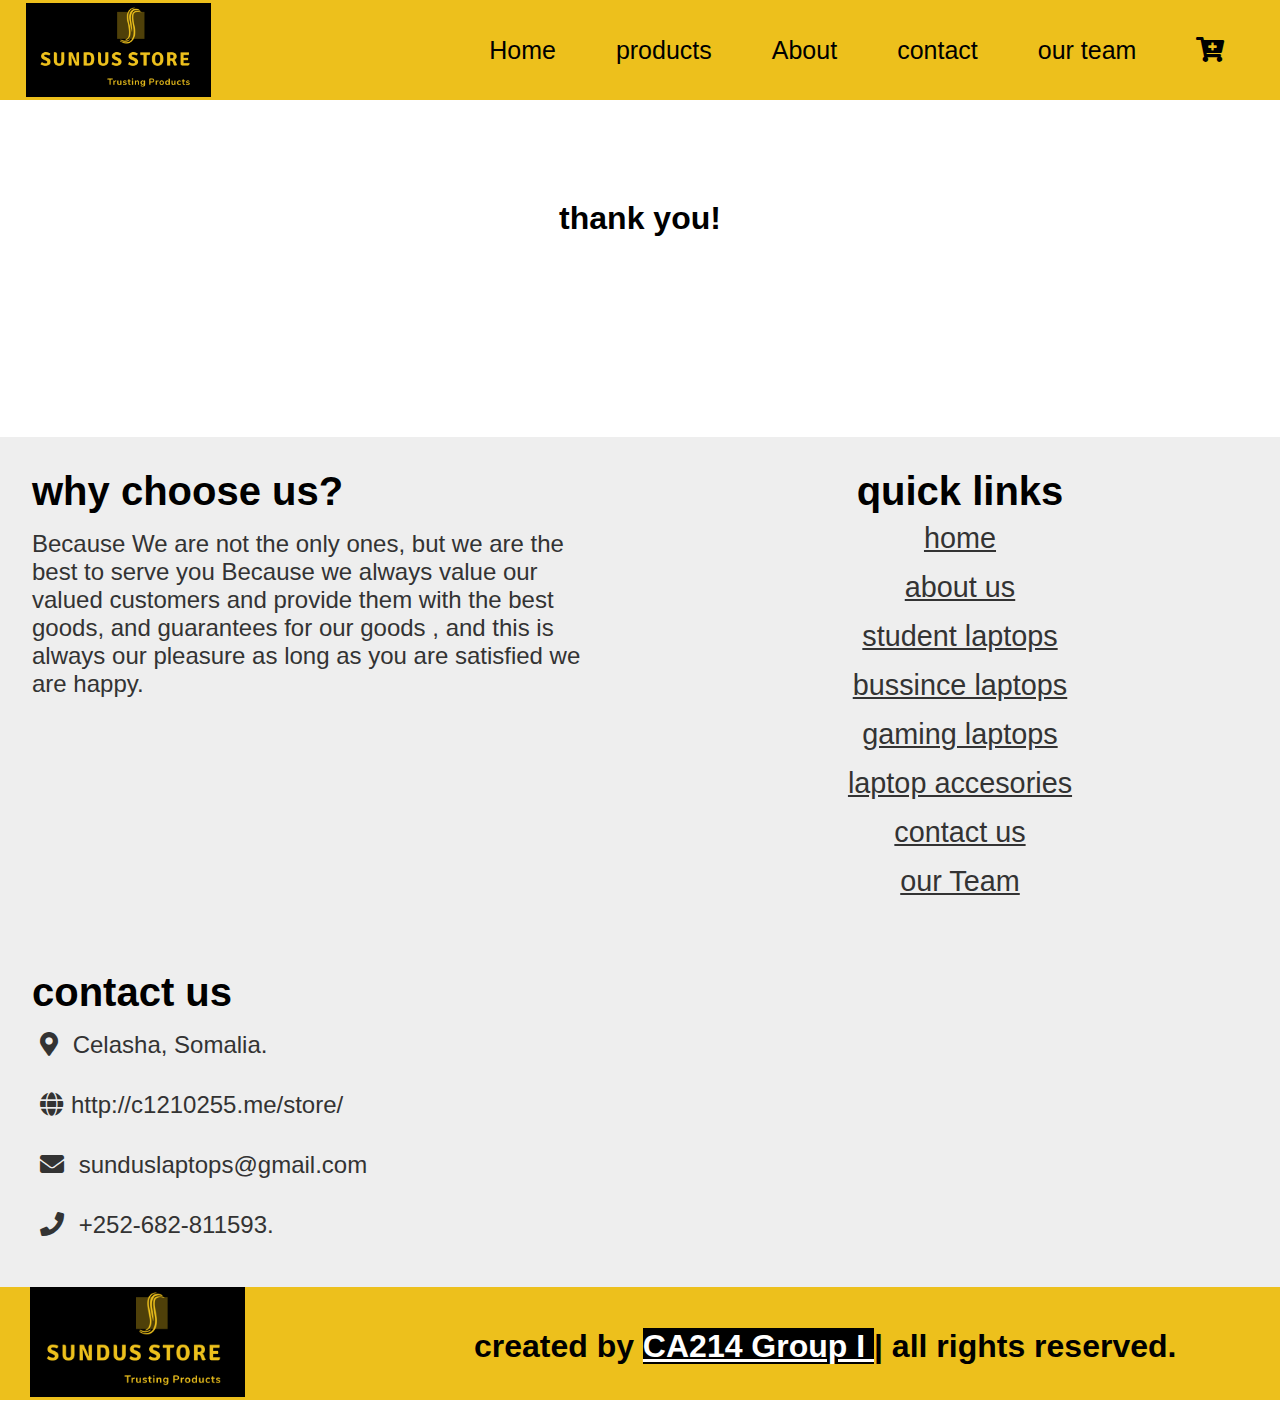
<file: thank.html>
<!DOCTYPE html>
<html lang="en">
<head>
    <meta charset="UTF-8">
    <meta http-equiv="X-UA-Compatible" content="IE=edge">
    <meta name="viewport" content="width=device-width, initial-scale=1.0">
    <link rel="stylesheet" href="style.css">
    <link rel="stylesheet" href="https://cdnjs.cloudflare.com/ajax/libs/font-awesome/5.13.0/css/all.min.css">
    <title>SunDus Store</title>
</head>
<body>
    
    
    <div class="menu_bar">
        <img src="loge.png" alt="" class="logo" width="185px">
        

        <ul>
            <li><a href="index.html">Home</a></li>
            <li><a href="#">products <i></i></a>
            <div class="dropdown_menu">
                <ul>
                    <li><a href="student.html">student laptops</a></li>
                    <li><a href="bussiness.html">bussince laptops</a></li>
                    <li><a href="gaming.html">gaming laptops</a></li>
                    <li><a href="accesories.html">laptop accesories</a></li>
                </ul>
            </div>
            </li>
            <li><a href="about.html">About</a></li>
            <li><a href="contact.html">contact</a></li>
            <li><a href="team.html">our team</a></li>
            <li><a href="cart.html"><i class="fa fa-cart-plus"></i></a></li>
        </ul>
        
    </div>
    <div style="padding: 200px; text-align: center;">
        <h1>thank you!</h1>
    </div>
    <section class="footer">

        <div class="box-container">
        
            <div class="box">
                <h3>why choose us?</h3>
                <p>Because We are not the only ones, but we are the best to serve you
                    Because we always value our valued customers and provide them with the best goods,
                    and guarantees for our goods , and this is always our pleasure as long as you are satisfied
                    we are happy.
                </p>
            </div>
        
            <div class="box">
                <h3>quick links</h3>
                <a href="index.html">home</a>
                <a href="about.html">about us</a>
                <a href="student.html">student laptops</a>
                <a href="bussiness.html">bussince laptops</a>
                <a href="gaming.html">gaming laptops</a>
                <a href="accesories.html">laptop accesories</a>
                <a href="contact.html">contact us</a>
                <a href="team.html">our Team</a>
                
            </div>
        
            <div class="box">
                <h3>contact us</h3>
                <p> <i class="fas fa-map-marker-alt"></i> Celasha, Somalia. </p>
                <p> <i class="fas fa-globe"></i>http://c1210255.me/store/</p>
                <p> <i class="fas fa-envelope"></i> sunduslaptops@gmail.com </p>
                <p> <i class="fas fa-phone"></i> +252-682-811593. </p>
            </div>
        
        </div>
        
        <h1 class="credit"><img src="loge.png" alt="" class="logo" width="215px"><span> created by <a href="#">CA214 Group I </a> | all rights reserved.</span> </h1>
        
    </section>

</body>
</html>
</file>
<file: style.css>
:root{
    --color-primary: #edc01c;
    --color-white: #e9e9e9;
    --color-black: #141d28;
    --color-black-1: #212b38;
}
* {
    margin: 0;
    padding: 0;
    box-sizing: border-box;
}
body{
    font-family: sans-serif;
    
}
.menu_bar{
    position: fixed;
    top: 0;
    left: 0;
    width: 100%;
    z-index: 1;
    
    
}
.menu_bar{
    background-color: var(--color-primary);
    height: 100px;

    display: flex;
    align-items: center;
    justify-content: space-between;
    padding: 0 2%;
}
.logo {
    color: var(--color-black);
    font-size: 30px;

}

logo span{
    color: var(--color-black);
}
.menu_bar ul{
    list-style: none;
    display: flex;


}
.menu_bar ul li{
    padding: 10px 30px;
    position: relative;

}
.menu_bar ul li a {
    color: var(--color-black);
    text-decoration: none;
    font-size: 20px;
    transition: all 0.3s;
}
.menu_bar ul li a:hover {
    color: var(--color-white);
    

}
.dropdown_menu{
    display: none;
    
}
.menu_bar ul li a:link{
    color:black;
    font-size: 25px;
    
    
}
.menu_bar ul li a:focus{
    color: red;
}
.menu_bar ul li a:active{
    color: red;
}
.menu_bar ul a:visited{
    background-color: blue;
}

.menu_bar ul li:hover .dropdown_menu {
    display: block;
    position: absolute;
    left: 0%;
    background-color: var(--color-primary);


}

.dropdown_menu ul {
    display: block;
    margin: 10px;

}
.dropdown_menu ul li {
    width: 160px;
    padding: 10px;
}
.back{
    padding-top:150px;
}
.footer{
    background:#eee;
    
    
}

.footer .box-container{
    display: flex;
    justify-content: center;
    flex-wrap: wrap;
}

.footer .box-container .box{
    flex:1 1 30rem;
    margin:2rem;
}

.footer .box-container .box h3{
    font-size: 2.5rem;
    color:var(--blue);
}

.footer .box-container .box p{
    font-size: 1.5rem;
    color:#333;
    padding:1rem 0;
}

.footer .box-container .box p i{
    padding:0 .5rem;
    color:var(--blue);
}

.footer .box-container .box:nth-child(2){
    text-align: center;
}

.footer .box-container .box a{
    font-size: 1.8rem;
    display:block;
    color:#333;
    padding:.5rem 0;
}

.footer a:hover{
    background-color: #edc01c;
}

.footer .credit{
    
    height: 113px;

    text-align: left;

    background:#333;
    color:black;
    font-size: 2rem;
    background-color: #edc01c;

}

.footer .credit a{
    text-align: center;
    
    
    
    
    color:#fff;
    background-color: black;
    
}
.credit img{
    margin-inline-end: 300px;
    
    padding-left: 0px;
    position: relative;
    left:30px ;
    
    
    
    
    
    
    
}
.credit span{
    position: relative;
    bottom: 40px;
    right: 50px;
    
    

}
</file>
<file: product.css>
*{
    margin: 0px;
    padding: 0px;
    box-sizing: border-box;
    font-family: 'Poppins' , sans-serif;
}
.section{
    width: 100%;
    
    min-height: 100vh;
    background-color: #eee;
    padding-top: 100px;

}
.cards{
    width: 100%;
    display: flex;
    flex-wrap: wrap;
    justify-content: center;
    align-items: center;
    margin: auto
}
.cards .new-arrival{
    width: 100%;
    margin-top: 20px;
}
.cards .new-arrival h1{
    text-align: center;
    font-size: 50px;
    color: #222;
    text-transform: uppercase;
    font-weight: 700%;
    letter-spacing: 1px;
}
.cards .new-arrival h1::after{
    content: '';
    height: 5px;
    width: 325px;
    background-color: #222;
    border-radius: 5px;
    display: block;
    margin: auto;
}
.card{
    display: flex;
    justify-content: center;
    align-items: center;
    flex-direction: column;
    box-shadow: 0px 2px 4px rgb(0,0,0,25%);
    width: 325px;
    text-align: center;
    margin: 25px;
    cursor: pointer;
    background-color: #fff;
}
.image-section{
    width: 100%;
    display: flex;
    justify-content: center;
    align-items: center;
}
.image-section img{
    width: 100%;
    height: auto;
}
.description{
    text-align: center;
    margin-top: 20px;
}
.description h1{
    font-size: 20px;
    text-transform: uppercase;
    color: #222;
    letter-spacing: 2px;
    margin-top: 10px;
}
.description p{
    font-size: 17px;
    letter-spacing: 1.5px;
    margin-top: 10px;

}
.description span{
    margin-left: 8px;

}
.description del{
    margin-left: 7px;
    font-size: 15px;
    color: #f2533a;
}
.button-group{
    margin-top: 30px;
}
.button-group .buy{
    background-color: #1976d2;
    font-size: 14px;
    padding: 8px 20px;
    border-radius: 5px;
    text-decoration: none;
    letter-spacing: 1px;
    color: #fff;

}
.button-group .buy:hover{
    background-color: #0b348d;
    transition: 0.6s ease;
}
.button-group .cart{
    background-color: #f2533a;
    font-size: 14px;
    padding: 8px 20px;
    border-radius: 5px;
    text-decoration: none;
    letter-spacing: 1px;
    color: #fff;

}
.button-group .cart:hover{
    background-color: #222;
    transition: 0.6s ease;
}
.star-icons{
    margin-top: 20px;
    margin-bottom: 10px;
}
.star-icons i{
    color: #db8b21;
    padding: 0px 3px;
    font-size: 18px;
}







 











/* media queries  */

@media (max-width:768px){

    html{
        font-size: 55%;
    }

    header #menu{
        display: block;
    }
    
    header .navbar{
        position: fixed;
        top:-120%; left:0;
        width:100%;
        background:#fff;
        opacity: 0;
    }

    header .navbar ul{
        padding:2rem 0;
        flex-flow: column;
        justify-content: center;
    }

    header .navbar ul li a{
        font-size: 2.5rem;
        color:#333;
        display: block;
        margin:1rem 0;
    }

    header .navbar ul li a::before{
        background:#333;
    }

    .fa-times{
        transform: rotate(180deg);
    }

    header .navbar.nav-toggle{
        top:7.4rem;
        opacity: 1;
    }

    .home .content{
        text-align: center;
    }

    .features .description{
        width:auto;
        padding:1rem;
    }

    .contact form{
        width:95%;
    }

}

@media (max-width:500px){

    html{
        font-size: 50%;
    }

    .home .content h1{
        font-size: 3.5rem;
    }

    .about .image img{
        width:80%;
        height:auto;
    }

    .contact form .inputBox input{
        width:100%; 
    }

}
</file>
<file: about.css>
*{
    margin: 0;
    padding: 0;
    font-family: "Open Sans",sans-serif;
    box-sizing: border-box;
}
body{
    background-color: #12172b;
}


.about-section{
    background: url(pic1.jpg) no-repeat left;
    background-size: 50%;
    background-color: #12172b;

    overflow: hidden;
    padding: 90px 30px;
    padding-top: 150px;
}

.inner-container{
    width: 55%;
    float: right;
    background-color: #fdfdfd;
    padding: 140px;
    padding-bottom: 100px;
}

.inner-container h1{
    margin-bottom: 30px;
    font-size: 30px;
    font-weight: 900;
}

.text{
    font-size: 13px;
    color: #545454;
    line-height: 30px;
    text-align: justify;
    margin-bottom: 40px;
}

.skills{
    display: flex;
    justify-content: space-between;
    font-weight: 700;
    font-size: 13px;
}

@media screen and (max-width:1200px){
    .inner-container{
        padding: 80px;
    }
}

@media screen and (max-width:100px){
    .about-section{
        background-size: 100%;
        padding: 100px 40px;
    }
    .inner-container{
        width: 100%;
    }
}

@media screen and (max-width:600px){
    .about-section{
        padding: 0;
    }
    .inner-container{
        padding: 60px;
    }
}
</file>
<file: contact.css>
*{
  padding: 0;
  margin: 0;


}
body{
  background-color: #12172b;
  
}
.sm {
  
  display: flex;
  align-items: center;
  justify-content: center;
  min-height: 100vh;
  padding-top: 100px;
  
  
}
.sm a {
  margin: 0 15px;
  width: 80px;
  height: 80px;
  background-color: #edc01c;
  display: inline;
  border-radius: 24px;
  box-shadow: 6px 6px 12px rgba(0,0,0,.15), -6px -6px 12px rgba(255,255,255,.1);
  overflow: hidden;
  font-size: 28px;
  transition: .3s linear;
  position: relative;


}
.sm  a:hover{
  transform: scale(1.3);
  border-radius: 50%;
}
.sm  a i::before{
  position: absolute;
  width: 100%;
  height: 100%;
  text-align: center;
  background-size: 200% 200%;
  
  top: 10;
  left: 0;
  
  
  
}
.sm a:hover i::before{
  background-position: 0% 0%;
}

.sm  li a .fa-facebook-f::before{
  background-image: linear-gradient(135deg,#3b5998 30%,#0a3d62 50%);
}



.sm  li a .fa-instagram::before{
  background-image: linear-gradient(135deg,#c32aa3 30%,#0a3d62 50%);
}

.sm  li a .fa-whatsapp::before{
  background-image: linear-gradient(135deg,#d71e18 30%,#0a3d62 50%);
}
.sm .submit form{
  background-color: #fff;
  text-align: center;
  padding-left: 400px;
  margin: 30px;
  margin-right: 70px;
  padding: 60px;
}
</file>
<file: team.css>
*{
    padding: 0;
    margin: 0;


}
body{
    background-color: #12172b;
    
    
}
.container{
    margin: 70px 25px;
    color: white;
    padding-top: 80px;
    
    
    
    
    
}
.heading{
    font-size: 60px;
    color: white;

}
.heading span{
    font-style: italic;
    font-size: 30px;
}
.profiles {
    display: flex;
    justify-content: space-between;
    margin: 20px 80px;
    overflow: hidden;
    align-items: center;    
}
.profile{
    flex-basis: 260px;    
}


.profile .profile-img{
    height: 260px;
    width: 230px;
    border-radius: 50%;
    filter: grayscale(100%);
    transition: 400ms;
    margin-left: 10px;

    

}
.profile:hover .profile-img {
    filter: grayscale(0);
}
.user-name {
    margin-top: 30px;
    font-size: 35px;
    display: block;
    

}
.profile h5{
    font-size: 18px;
    font-weight: 100;
    letter-spacing: 3px;
    color: #ccc;
}
.profile p{
    font-size: 18px;
    margin-top: 20px;
    padding-right: 20px;
    text-align: justify center;


}
</file>
